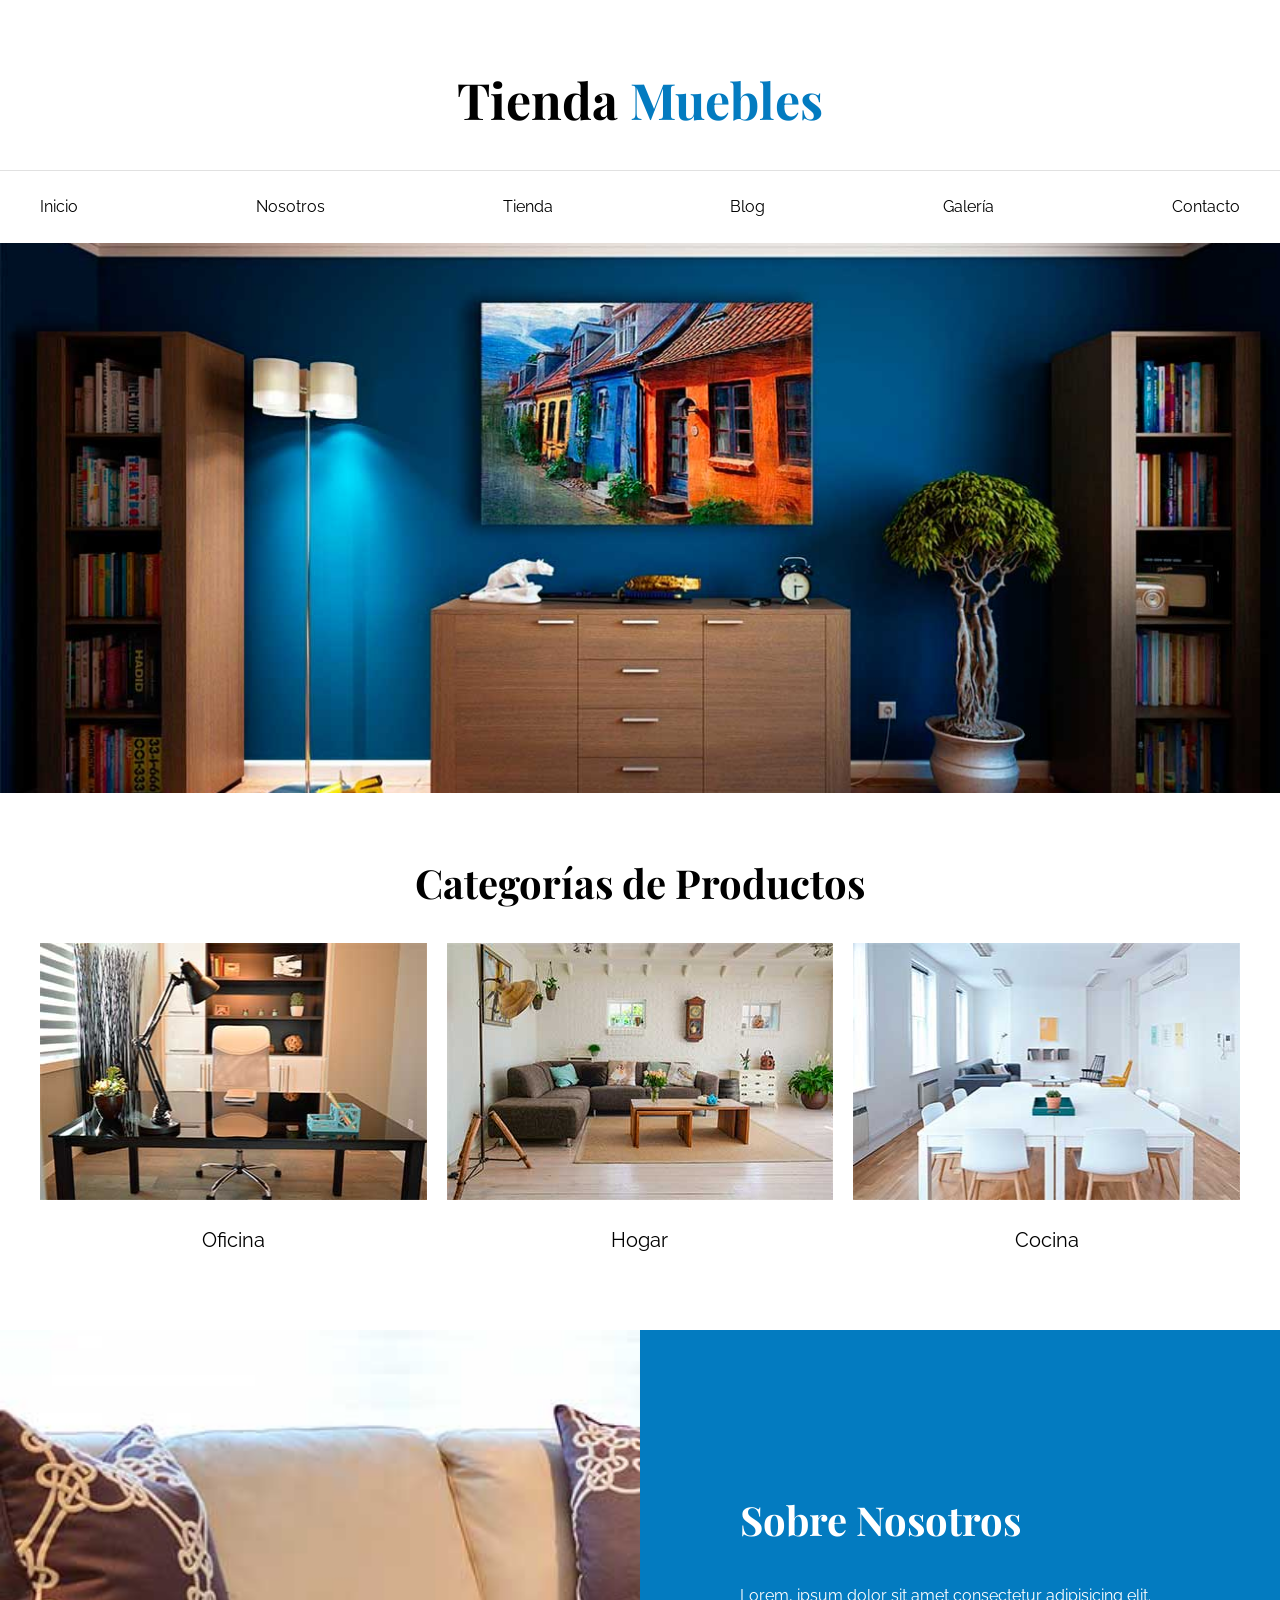
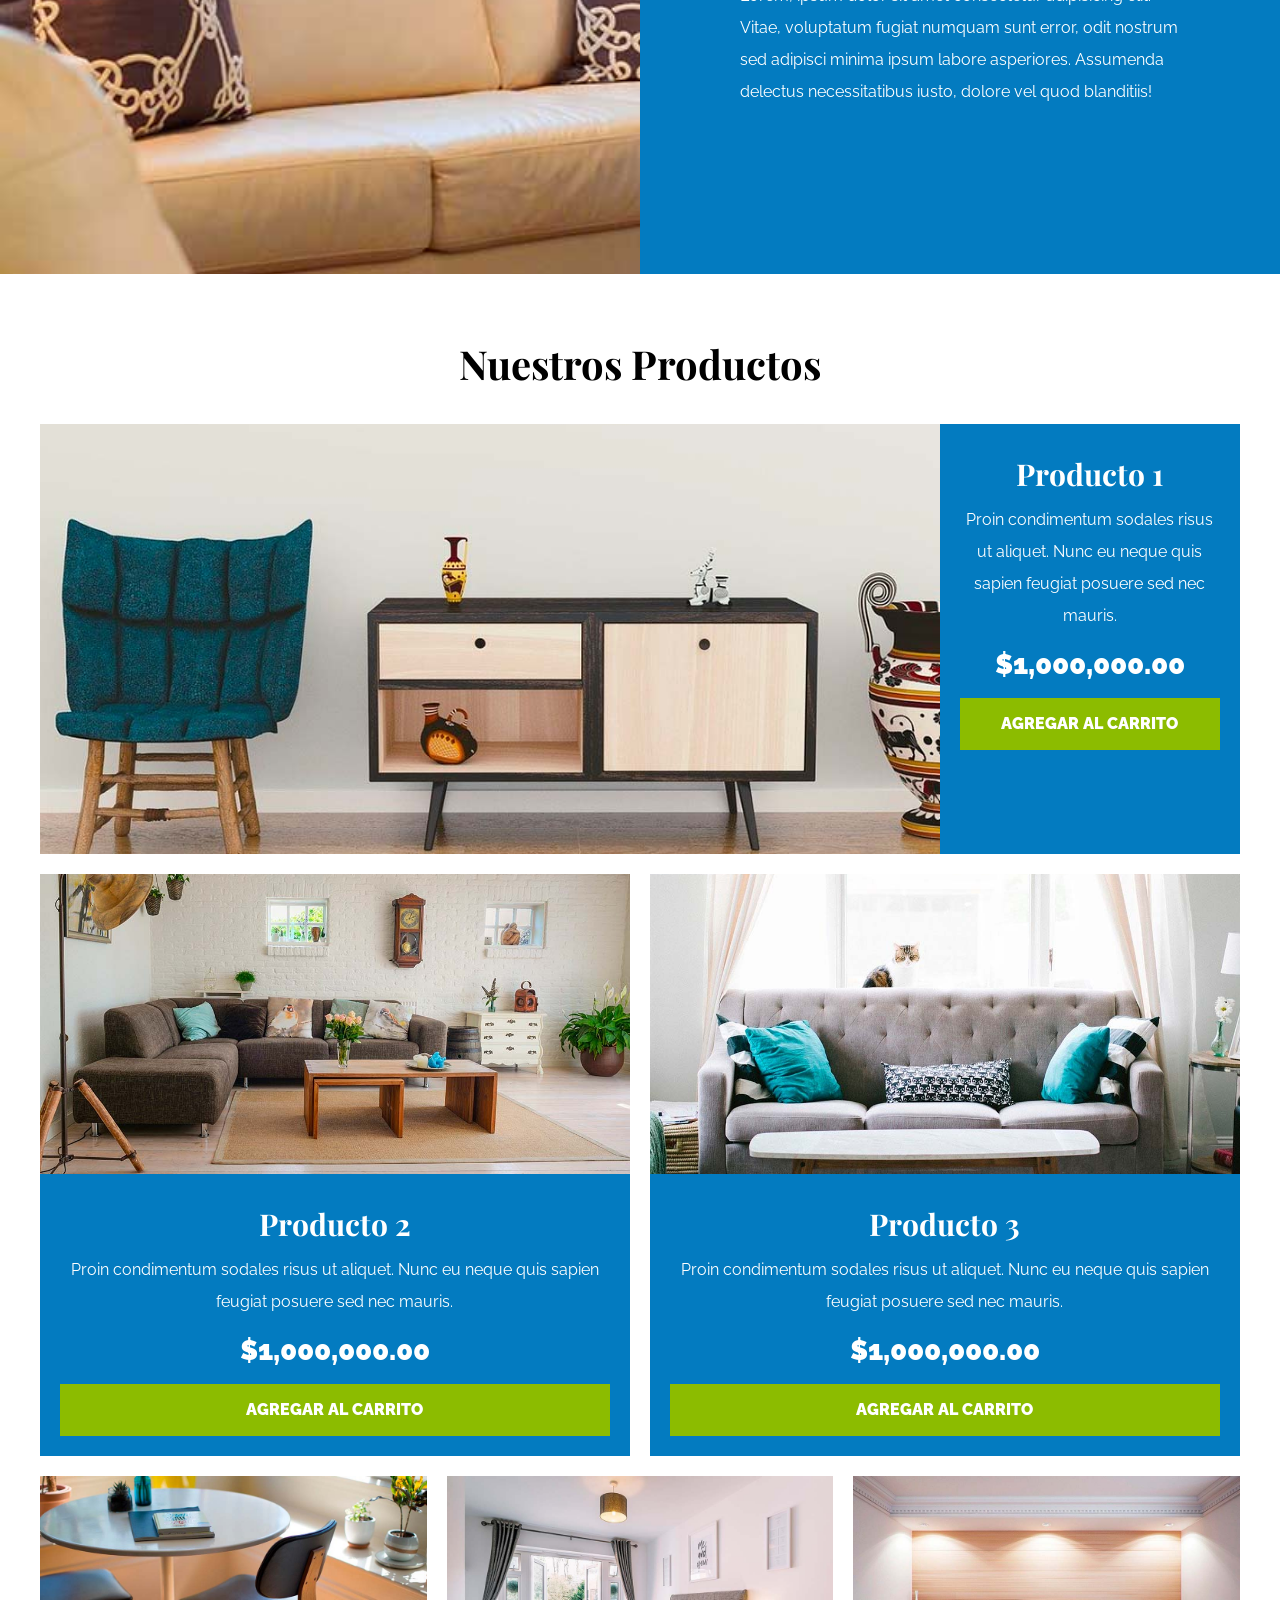
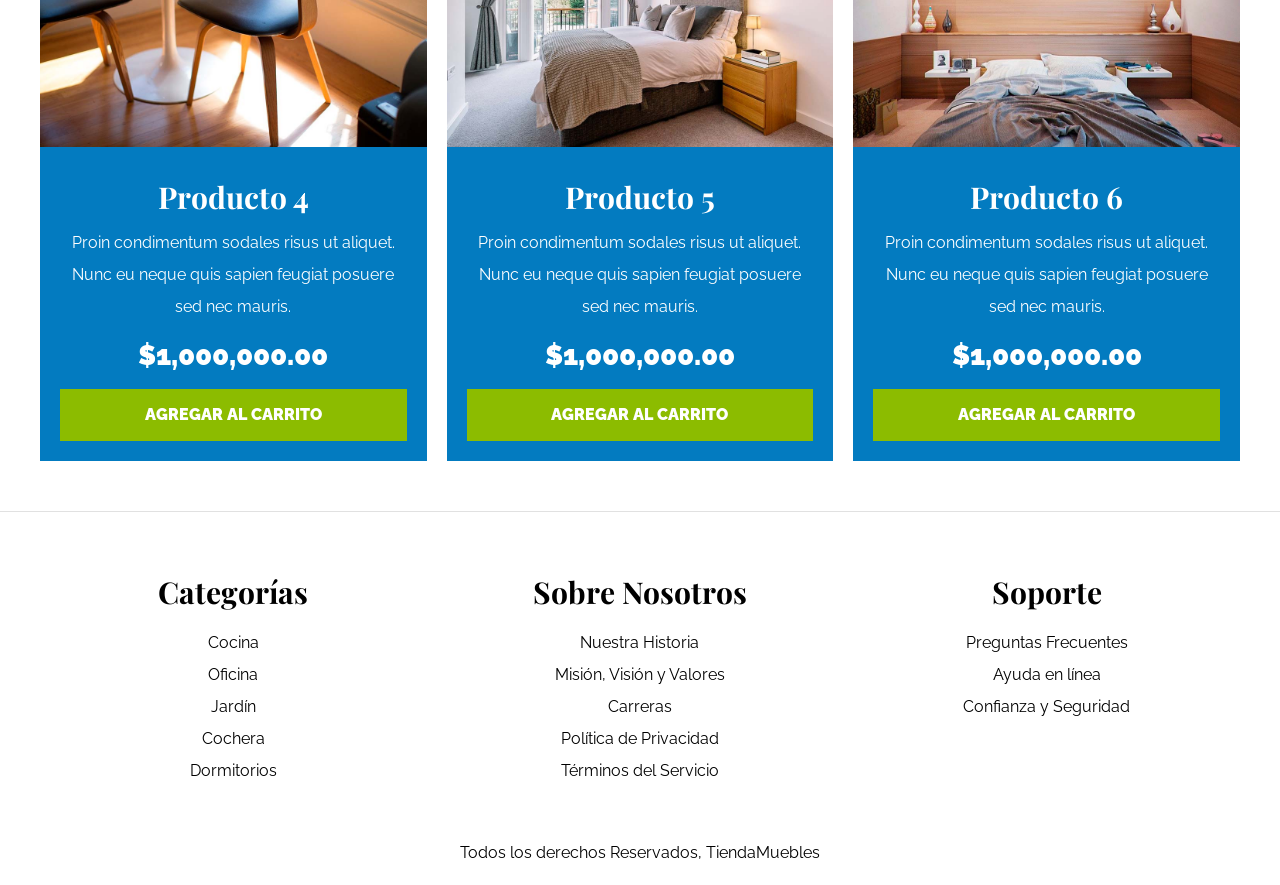
<file: index.html>
<!DOCTYPE html>
<html lang="es">
<head>
    <meta charset="UTF-8">
    <meta http-equiv="X-UA-Compatible" content="IE=edge">
    <meta name="viewport" content="width=device-width, initial-scale=1.0">
    <title>Ecommerce - Home</title>
    <link rel="stylesheet" href="css/normalize.css">
    <link rel="preconnect" href="https://fonts.googleapis.com">
<link rel="preconnect" href="https://fonts.gstatic.com" crossorigin>
<link href="https://fonts.googleapis.com/css2?family=Playfair+Display:wght@700&family=Raleway:wght@400;700;900&display=swap" rel="stylesheet">
    <link rel="stylesheet" href="css/app.css">
</head>
<body>
    <header>
        <h1 class="nombre-sitio">Tienda <span> Muebles </span></h1>
    </header>
    
    <div class="contenedor-navegacion">
        <nav class="nav-principal contenedor">
            <a href="index.html">Inicio</a>
            <a href="nosotros.html">Nosotros</a>
            <a href="tienda.html">Tienda</a>
            <a href="blog.html">Blog</a>
            <a href="galeria.html">Galería</a>
            <a href="contacto.html">Contacto</a>
        </nav>
    </div>


    <div class="hero"></div>

    <section class="contenedor categorias">
        <h2 class="text-center">Categorías de Productos</h2>

        <div class="listado-categorias">
            <div class="categoria">
                <img src="img/categoria1.jpg" alt="Imagen Categoría" />
                <a href="#">Oficina</a>
            </div>

            <div class="categoria">
                <img src="img/categoria2.jpg" alt="Imagen Categoría" />
                <a href="#">Hogar</a>
            </div>

            <div class="categoria">
                <img src="img/categoria3.jpg" alt="Imagen Categoría" />
                <a href="#">Cocina</a>
            </div>
        </div>
    </section>


    <section class="sobre-nosotros">
        <div class="contenedor sobre-nosotros-grid">
            <div class="texto-nosotros">
                <h2>Sobre Nosotros</h2>
                <p>Lorem, ipsum dolor sit amet consectetur adipisicing elit. Vitae, voluptatum fugiat numquam sunt error, odit nostrum sed adipisci minima ipsum labore asperiores. Assumenda delectus necessitatibus iusto, dolore vel quod blanditiis!</p>
            </div>
        </div>
    </section>


    <main class="contenido-principal contenedor ">
        <h2 class="text-center">Nuestros Productos</h2>
        
        <div class="listado-productos">
            <div class="producto">
                <img src="img/producto1.jpg" alt="Imagen Producto" >

                <div class="texto-producto">
                    <h3>Producto 1</h3>
                    <p>Proin condimentum sodales risus ut aliquet. Nunc eu neque quis sapien feugiat posuere sed nec mauris.</p>
                    <p class="precio">$1,000,000.00</p>

                    <a class="btn" href="#">Agregar al Carrito</a>
                </div> <!-- Info Producto -->
            </div> <!-- Producto -->

            <div class="producto">
                <img src="img/producto2.jpg" alt="Imagen Producto" >

                <div class="texto-producto">
                    <h3>Producto 2</h3>
                    <p>Proin condimentum sodales risus ut aliquet. Nunc eu neque quis sapien feugiat posuere sed nec mauris.</p>
                    <p class="precio">$1,000,000.00</p>

                    <a class="btn" href="#">Agregar al Carrito</a>
                </div> <!-- Info Producto -->
            </div> <!-- Producto -->

            <div class="producto">
                <img src="img/producto3.jpg" alt="Imagen Producto" >

                <div class="texto-producto">
                    <h3>Producto 3</h3>
                    <p>Proin condimentum sodales risus ut aliquet. Nunc eu neque quis sapien feugiat posuere sed nec mauris.</p>
                    <p class="precio">$1,000,000.00</p>

                    <a class="btn" href="#">Agregar al Carrito</a>
                </div> <!-- Info Producto -->
            </div> <!-- Producto -->

            <div class="producto">
                <img src="img/producto4.jpg" alt="Imagen Producto" >

                <div class="texto-producto">
                    <h3>Producto 4</h3>
                    <p>Proin condimentum sodales risus ut aliquet. Nunc eu neque quis sapien feugiat posuere sed nec mauris.</p>
                    <p class="precio">$1,000,000.00</p>

                    <a class="btn" href="#">Agregar al Carrito</a>
                </div> <!-- Info Producto -->
            </div> <!-- Producto -->

            <div class="producto">
                <img src="img/producto5.jpg" alt="Imagen Producto" >

                <div class="texto-producto">
                    <h3>Producto 5</h3>
                    <p>Proin condimentum sodales risus ut aliquet. Nunc eu neque quis sapien feugiat posuere sed nec mauris.</p>
                    <p class="precio">$1,000,000.00</p>

                    <a class="btn" href="#">Agregar al Carrito</a>
                </div> <!-- Info Producto -->
            </div> <!-- Producto -->

            <div class="producto">
                <img src="img/producto6.jpg" alt="Imagen Producto" >

                <div class="texto-producto">
                    <h3>Producto 6</h3>
                    <p>Proin condimentum sodales risus ut aliquet. Nunc eu neque quis sapien feugiat posuere sed nec mauris.</p>
                    <p class="precio">$1,000,000.00</p>

                    <a class="btn" href="#">Agregar al Carrito</a>
                </div> <!-- Info Producto -->
            </div> <!-- Producto -->

        </div> <!-- Fin de Listado de Productos -->
    </main>




    <footer class="site-footer">
        <div class="grid-footer contenedor">
            <div>
                <h3>Categorías</h3>

                <nav class="footer-menu">
                    <a href="#">Cocina</a>
                    <a href="#">Oficina</a>
                    <a href="#">Jardín</a>
                    <a href="#">Cochera</a>
                    <a href="#">Dormitorios</a>
                </nav>
            </div>

            <div>
                <h3>Sobre Nosotros</h3>
                <nav class="footer-menu">
                    <a href="#">Nuestra Historia</a>
                    <a href="#">Misión, Visión y Valores</a>
                    <a href="#">Carreras</a>
                    <a href="#">Política de Privacidad</a>
                    <a href="#">Términos del Servicio</a>
                </nav>
            </div>

            <div>
                <h3>Soporte</h3>
                <nav class="footer-menu">
                    <a href="#">Preguntas Frecuentes</a>
                    <a href="#">Ayuda en línea</a>
                    <a href="#">Confianza y Seguridad</a>
                </nav>
            </div>

        </div>

        <p class="copyright">Todos los derechos Reservados, TiendaMuebles</p>
    </footer>

</body>
</html>
</file>
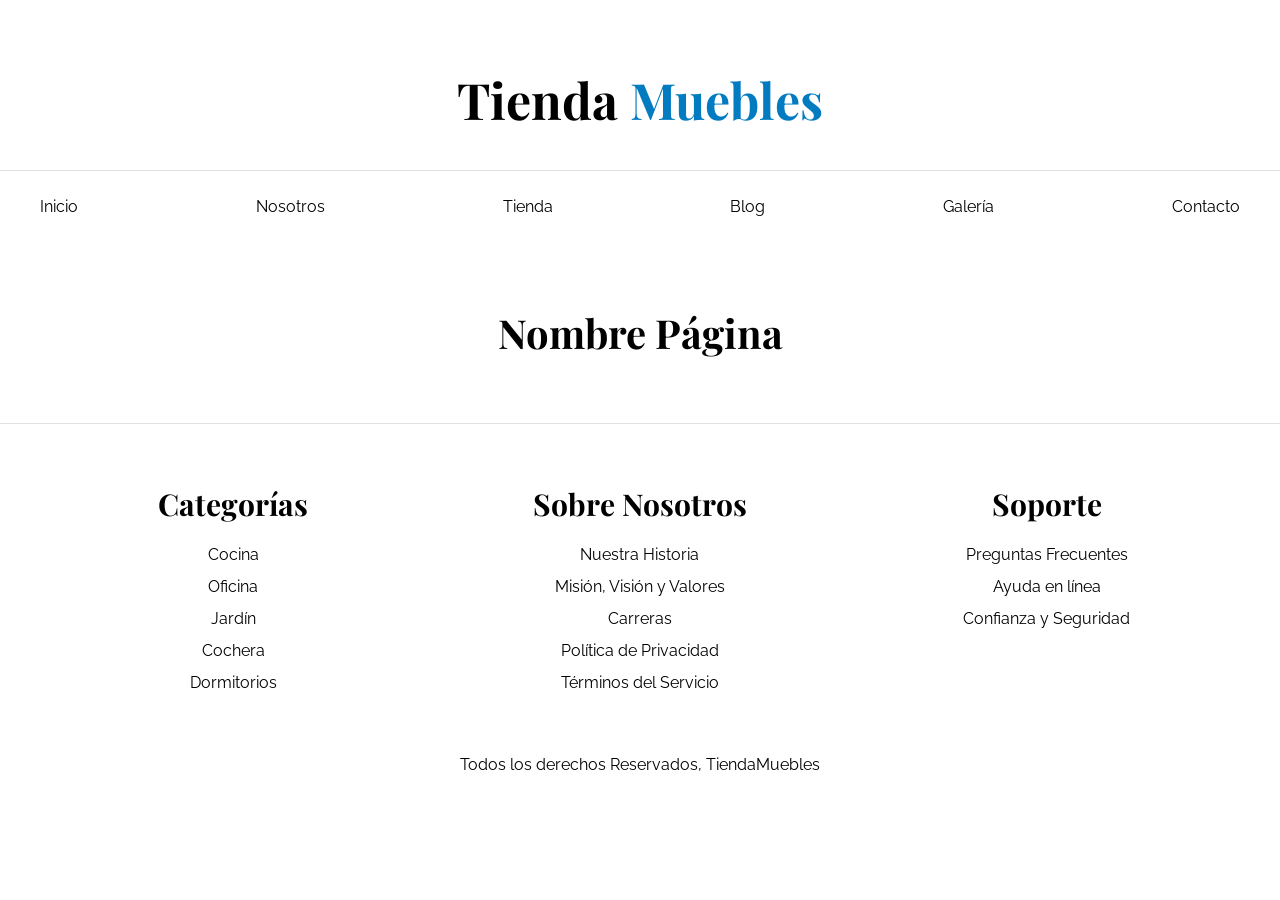
<file: base.html>
<!DOCTYPE html>
<html lang="es">
<head>
    <meta charset="UTF-8">
    <meta http-equiv="X-UA-Compatible" content="IE=edge">
    <meta name="viewport" content="width=device-width, initial-scale=1.0">
    <title>Ecommerce - Home</title>
    <link rel="stylesheet" href="css/normalize.css">
    <link rel="preconnect" href="https://fonts.googleapis.com">
<link rel="preconnect" href="https://fonts.gstatic.com" crossorigin>
<link href="https://fonts.googleapis.com/css2?family=Playfair+Display:wght@700&family=Raleway:wght@400;700;900&display=swap" rel="stylesheet">
    <link rel="stylesheet" href="css/app.css">
</head>
<body>
    <header>
        <h1 class="nombre-sitio">Tienda <span> Muebles </span></h1>
    </header>
    
    <div class="contenedor-navegacion">
        <nav class="nav-principal contenedor">
            <a href="index.html">Inicio</a>
            <a href="nosotros.html">Nosotros</a>
            <a href="tienda.html">Tienda</a>
            <a href="blog.html">Blog</a>
            <a href="galeria.html">Galería</a>
            <a href="contacto.html">Contacto</a>
        </nav>
    </div>

    
    <main class="contenido-principal contenedor ">
        <h2 class="text-center">Nombre Página</h2>
        
    </main>




    <footer class="site-footer">
        <div class="grid-footer contenedor">
            <div>
                <h3>Categorías</h3>

                <nav class="footer-menu">
                    <a href="#">Cocina</a>
                    <a href="#">Oficina</a>
                    <a href="#">Jardín</a>
                    <a href="#">Cochera</a>
                    <a href="#">Dormitorios</a>
                </nav>
            </div>

            <div>
                <h3>Sobre Nosotros</h3>
                <nav class="footer-menu">
                    <a href="#">Nuestra Historia</a>
                    <a href="#">Misión, Visión y Valores</a>
                    <a href="#">Carreras</a>
                    <a href="#">Política de Privacidad</a>
                    <a href="#">Términos del Servicio</a>
                </nav>
            </div>

            <div>
                <h3>Soporte</h3>
                <nav class="footer-menu">
                    <a href="#">Preguntas Frecuentes</a>
                    <a href="#">Ayuda en línea</a>
                    <a href="#">Confianza y Seguridad</a>
                </nav>
            </div>

        </div>

        <p class="copyright">Todos los derechos Reservados, TiendaMuebles</p>
    </footer>

</body>
</html>
</file>
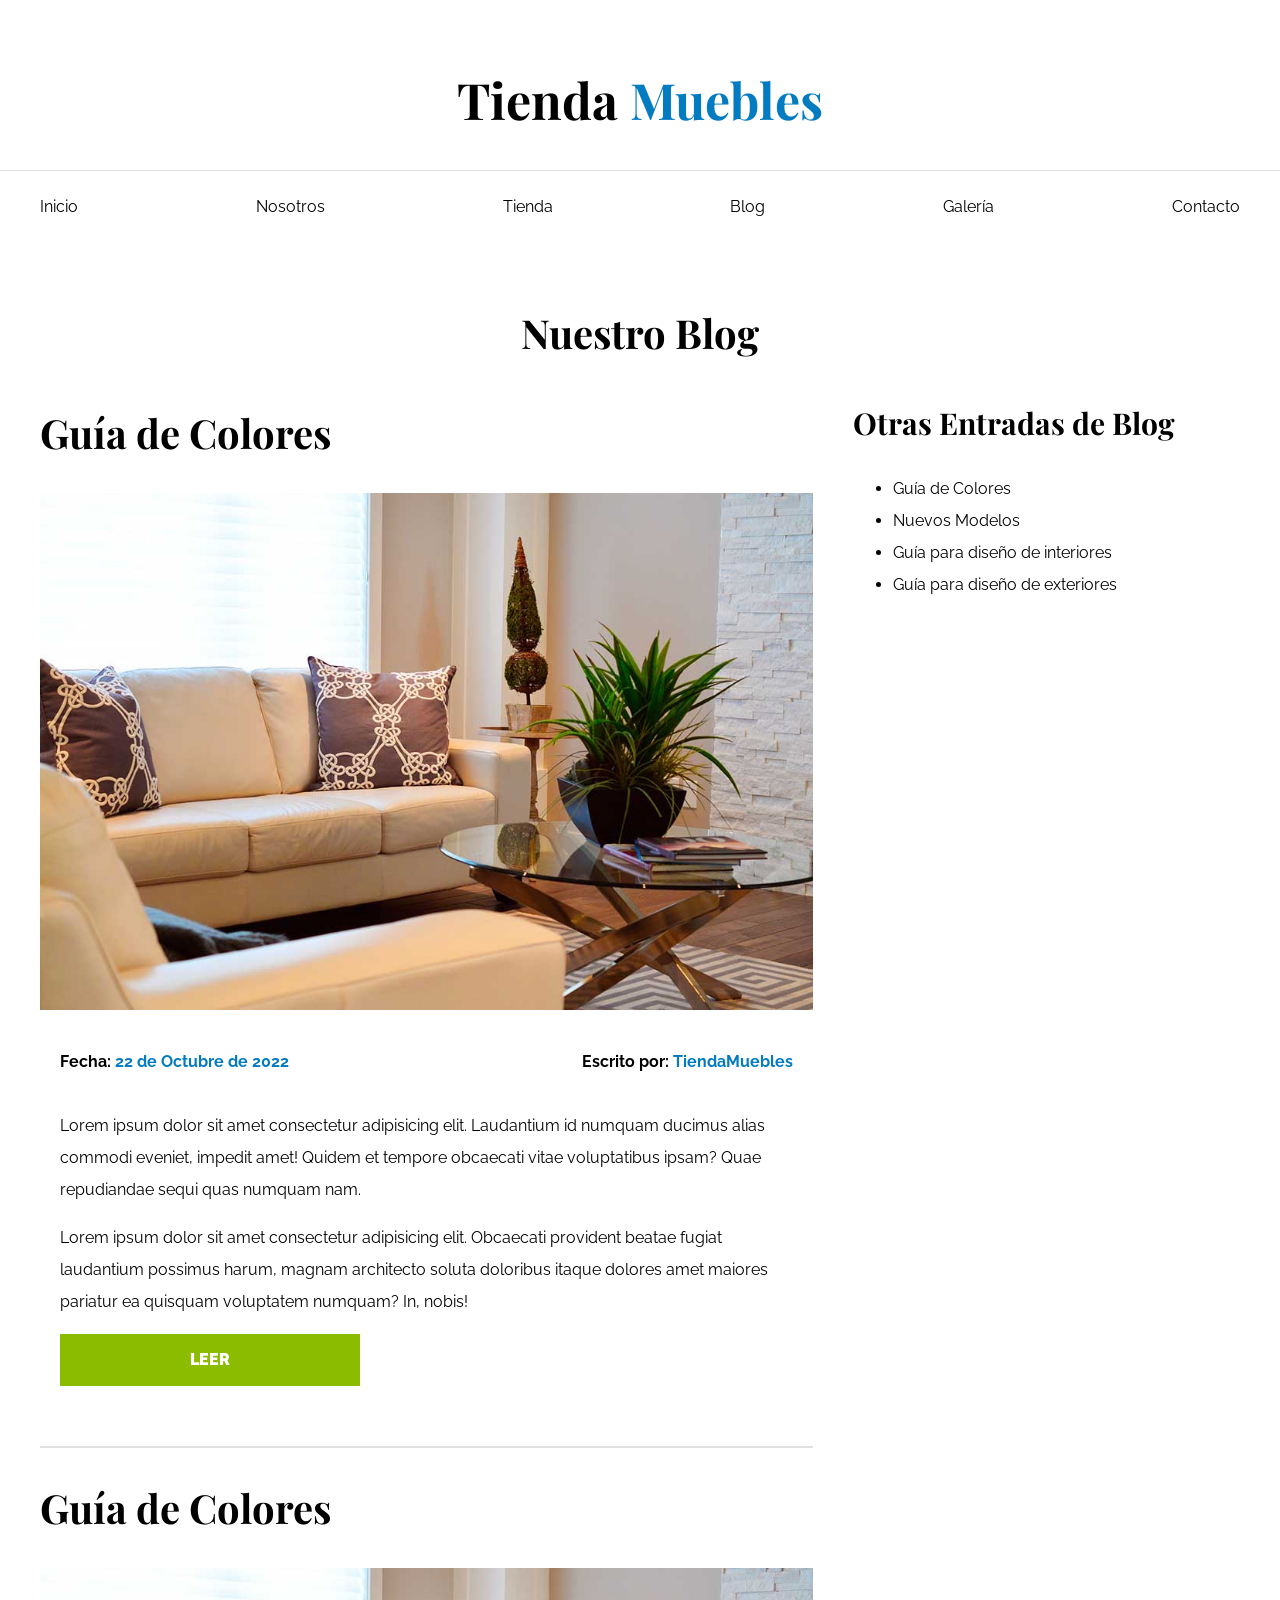
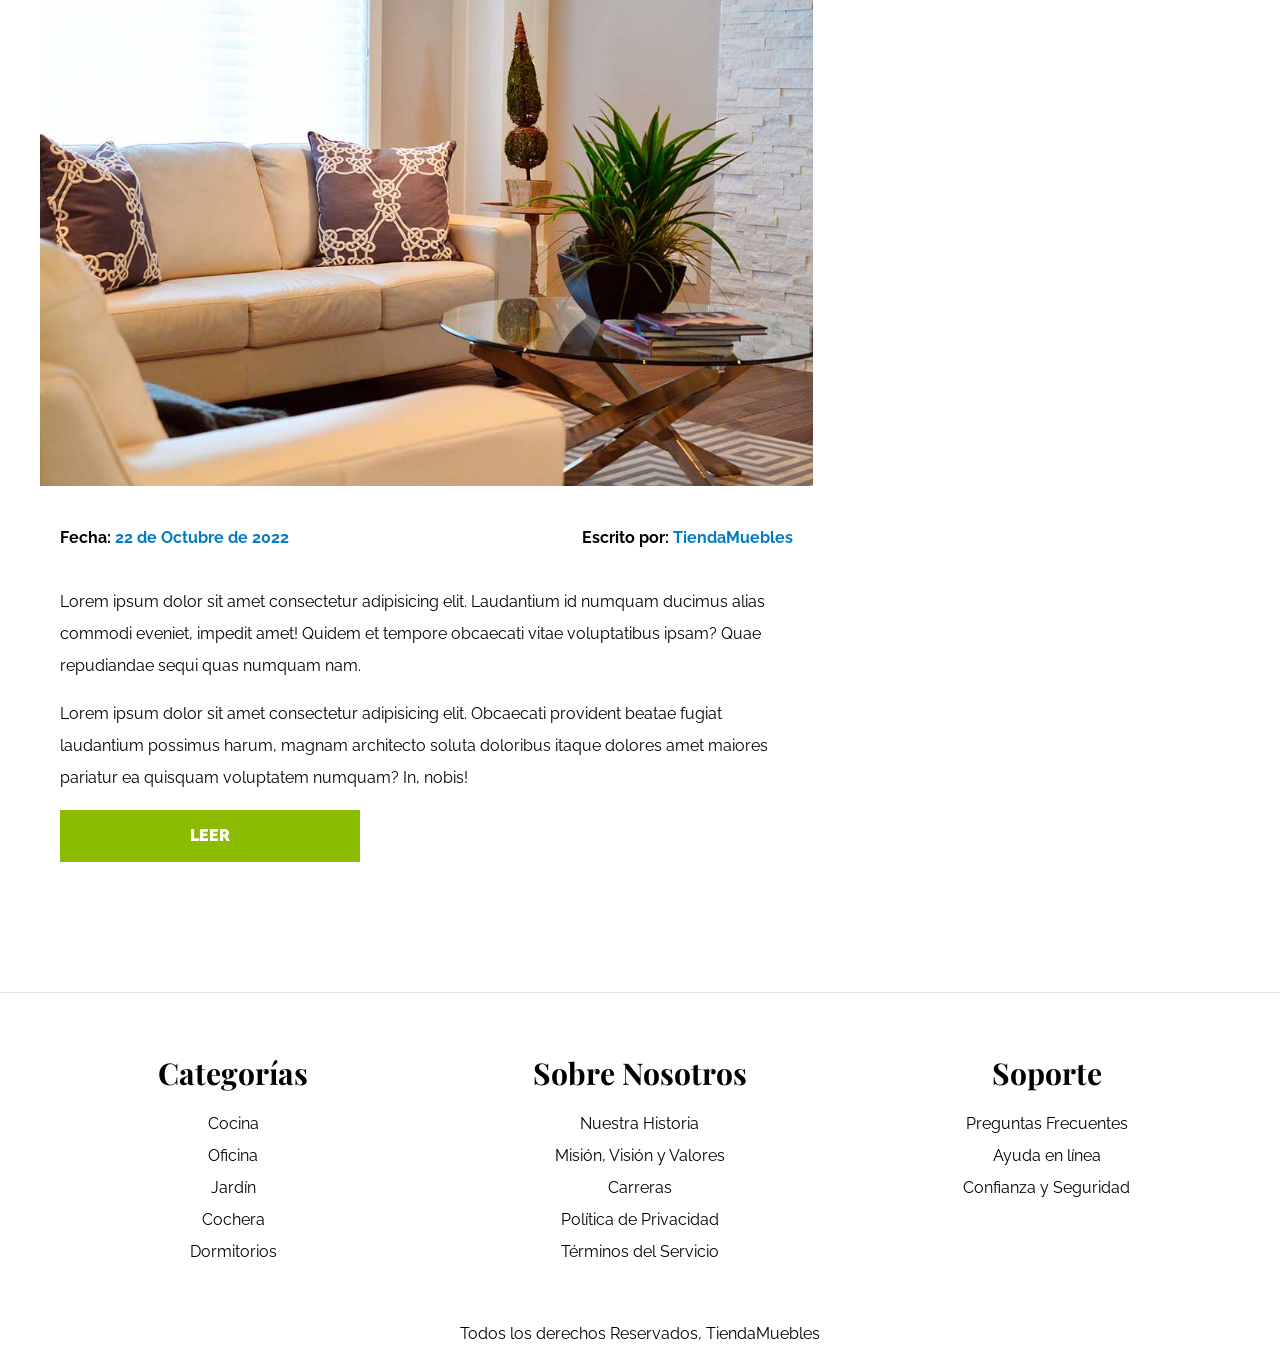
<file: blog.html>
<!DOCTYPE html>
<html lang="es">
<head>
    <meta charset="UTF-8">
    <meta http-equiv="X-UA-Compatible" content="IE=edge">
    <meta name="viewport" content="width=device-width, initial-scale=1.0">
    <title>Ecommerce - Blog</title>
    <link rel="stylesheet" href="css/normalize.css">
    <link rel="preconnect" href="https://fonts.googleapis.com">
<link rel="preconnect" href="https://fonts.gstatic.com" crossorigin>
<link href="https://fonts.googleapis.com/css2?family=Playfair+Display:wght@700&family=Raleway:wght@400;700;900&display=swap" rel="stylesheet">
    <link rel="stylesheet" href="css/app.css">
</head>
<body>
    <header>
        <h1 class="nombre-sitio">Tienda <span> Muebles </span></h1>
    </header>
    
    <div class="contenedor-navegacion">
        <nav class="nav-principal contenedor">
            <a href="index.html">Inicio</a>
            <a href="nosotros.html">Nosotros</a>
            <a href="tienda.html">Tienda</a>
            <a href="blog.html">Blog</a>
            <a href="galeria.html">Galería</a>
            <a href="contacto.html">Contacto</a>
        </nav>
    </div>

    
    <main class="contenido-principal contenedor ">
        <h2 class="text-center">Nuestro Blog</h2>
        
        <section class="contenedor-blog">
            <div class="blog">
                <article class="entrada">
                    <h2>Guía de Colores</h2>

                    <div class="imagen">
                        <img src="img/nosotros.jpg" alt="imagen blog">
                    </div>
                    <div class="contenido-blog">
                        <div class="entrada-meta">
                            <p>Fecha: <span>22 de Octubre de 2022</span> </p>
                            <p>Escrito por: <span>TiendaMuebles</span> </p>
                        </div>
    
                        <div class="entrada-blog">
                            <p>Lorem ipsum dolor sit amet consectetur adipisicing elit. Laudantium id numquam ducimus alias commodi eveniet, impedit amet! Quidem et tempore obcaecati vitae voluptatibus ipsam? Quae repudiandae sequi quas numquam nam.</p>
    
                            <p>Lorem ipsum dolor sit amet consectetur adipisicing elit. Obcaecati provident beatae fugiat laudantium possimus harum, magnam architecto soluta doloribus itaque dolores amet maiores pariatur ea quisquam voluptatem numquam? In, nobis!</p>
                        </div>
                    <a href="entrada.html" class="btn max-width-30">Leer</a>                       
                    </div>
                    
                    
                    
                </article>

                <article class="entrada">
                    <h2>Guía de Colores</h2>

                    <div class="imagen">
                        <img src="img/nosotros.jpg" alt="imagen blog">
                    </div>
                    <div class="contenido-blog">
                        <div class="entrada-meta">
                            <p>Fecha: <span>22 de Octubre de 2022</span> </p>
                            <p>Escrito por: <span>TiendaMuebles</span> </p>
                        </div>
    
                        <div class="entrada-blog">
                            <p>Lorem ipsum dolor sit amet consectetur adipisicing elit. Laudantium id numquam ducimus alias commodi eveniet, impedit amet! Quidem et tempore obcaecati vitae voluptatibus ipsam? Quae repudiandae sequi quas numquam nam.</p>
    
                            <p>Lorem ipsum dolor sit amet consectetur adipisicing elit. Obcaecati provident beatae fugiat laudantium possimus harum, magnam architecto soluta doloribus itaque dolores amet maiores pariatur ea quisquam voluptatem numquam? In, nobis!</p>
                        </div>
                    <a href="entrada.html" class="btn max-width-30">Leer</a>                           
                    </div>

                    
                    
                </article>
            </div>

            <aside>
                <h3>Otras Entradas de Blog</h3>
                <ul>
                    <li>
                        <a href="entrada.html">Guía de Colores</a>
                    </li>
                    <li>
                        <a href="entrada.html">Nuevos Modelos</a>
                    </li>
                    <li>
                        <a href="entrada.html">Guía para diseño de interiores</a>
                    </li>
                    <li>
                        <a href="entrada.html">Guía para diseño de exteriores</a>
                    </li>
                </ul>
            </aside>
        </section>
    </main>




    <footer class="site-footer">
        <div class="grid-footer contenedor">
            <div>
                <h3>Categorías</h3>

                <nav class="footer-menu">
                    <a href="#">Cocina</a>
                    <a href="#">Oficina</a>
                    <a href="#">Jardín</a>
                    <a href="#">Cochera</a>
                    <a href="#">Dormitorios</a>
                </nav>
            </div>

            <div>
                <h3>Sobre Nosotros</h3>
                <nav class="footer-menu">
                    <a href="#">Nuestra Historia</a>
                    <a href="#">Misión, Visión y Valores</a>
                    <a href="#">Carreras</a>
                    <a href="#">Política de Privacidad</a>
                    <a href="#">Términos del Servicio</a>
                </nav>
            </div>

            <div>
                <h3>Soporte</h3>
                <nav class="footer-menu">
                    <a href="#">Preguntas Frecuentes</a>
                    <a href="#">Ayuda en línea</a>
                    <a href="#">Confianza y Seguridad</a>
                </nav>
            </div>

        </div>

        <p class="copyright">Todos los derechos Reservados, TiendaMuebles</p>
    </footer>

</body>
</html>
</file>
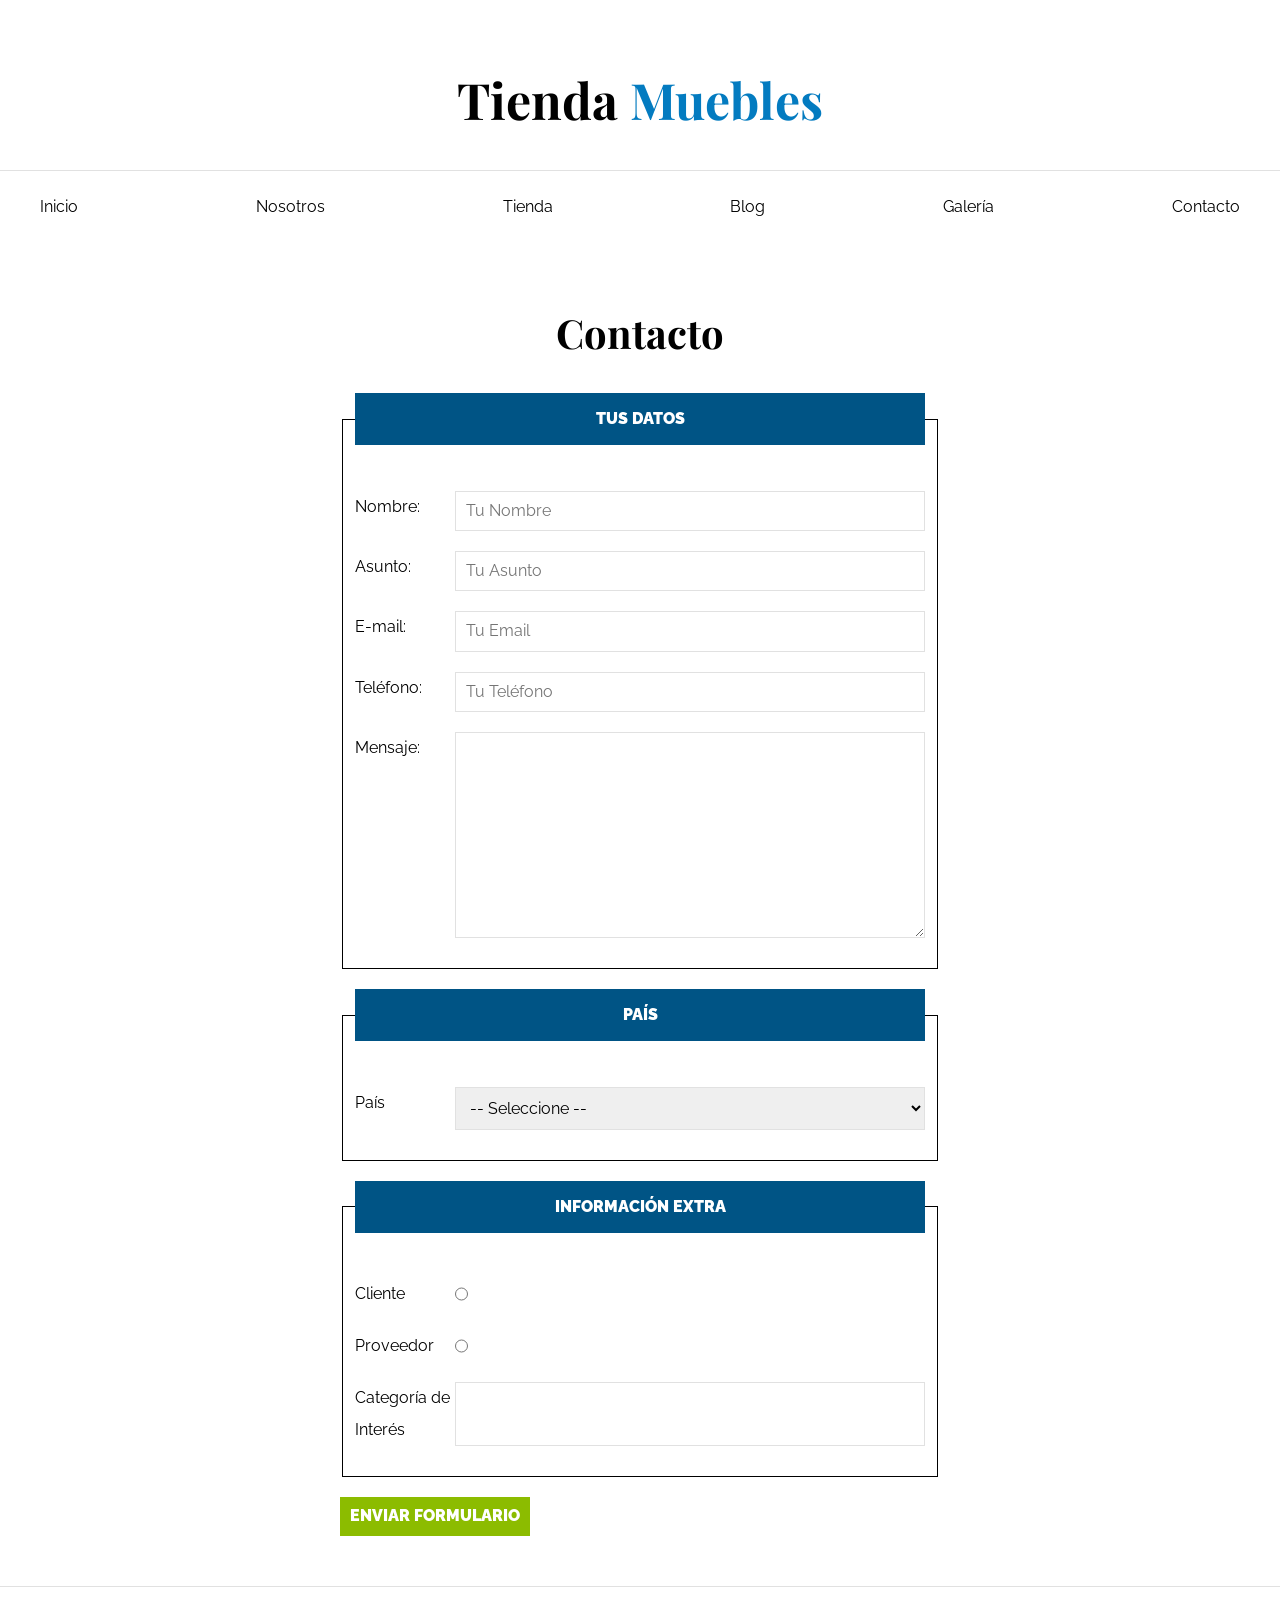
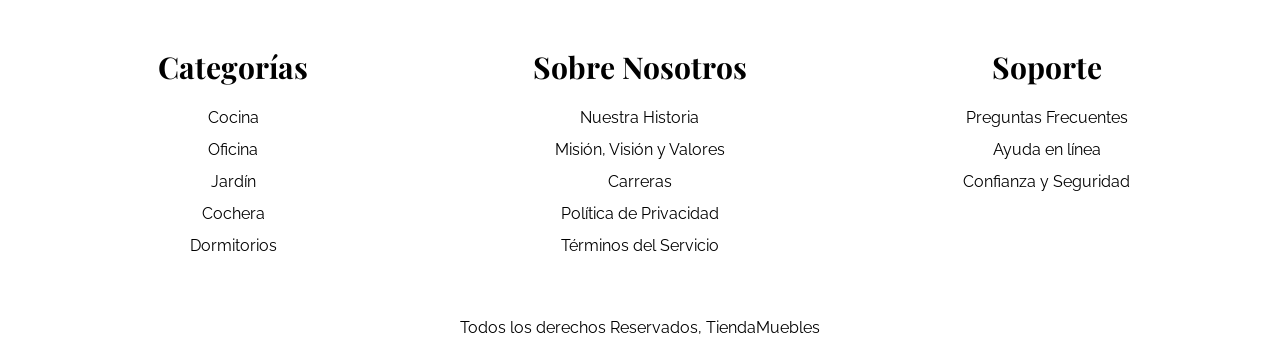
<file: contacto.html>
<!DOCTYPE html>
<html lang="es">
<head>
    <meta charset="UTF-8">
    <meta http-equiv="X-UA-Compatible" content="IE=edge">
    <meta name="viewport" content="width=device-width, initial-scale=1.0">
    <title>Ecommerce - Contacto</title>
    <link rel="stylesheet" href="css/normalize.css">
    <link rel="preconnect" href="https://fonts.googleapis.com">
<link rel="preconnect" href="https://fonts.gstatic.com" crossorigin>
<link href="https://fonts.googleapis.com/css2?family=Playfair+Display:wght@700&family=Raleway:wght@400;700;900&display=swap" rel="stylesheet">
    <link rel="stylesheet" href="css/app.css">
</head>
<body>
    <header>
        <h1 class="nombre-sitio">Tienda <span> Muebles </span></h1>
    </header>
    
    <div class="contenedor-navegacion">
        <nav class="nav-principal contenedor">
            <a href="index.html">Inicio</a>
            <a href="nosotros.html">Nosotros</a>
            <a href="tienda.html">Tienda</a>
            <a href="blog.html">Blog</a>
            <a href="galeria.html">Galería</a>
            <a href="contacto.html">Contacto</a>
        </nav>
    </div>

    
    <main class="contenido-principal contenedor ">
        <h2 class="text-center">Contacto</h2>

        <form class="formulario">
            <fieldset>
                <legend>Tus Datos</legend>
                
                <div class="campo">
                    <label for="nombre">Nombre: </label>
                    <input  id="nombre" type="text" placeholder="Tu Nombre" required>
                </div>

                <div class="campo">
                    <label for="asunto">Asunto:</label>
                    <input id="asunto" type="text" placeholder="Tu Asunto"  required>
                </div>

                <div class="campo">
                    <label for="email">E-mail:</label>
                    <input id="email" type="email" placeholder="Tu Email" >
                </div>

                <div class="campo">
                    <label for="tel">Teléfono:</label>
                    <input id="tel" type="tel" placeholder="Tu Teléfono" >
                </div>

                <div class="campo">
                    <label for="tel">Mensaje:</label>
                    <textarea rows="10" cols="20"></textarea>
                </div>

            </fieldset>

            <fieldset>
                <legend>País</legend>

                <div class="campo">
                    <label for="pais">País</label>
                    <select id="pais">
                        <option value="">-- Seleccione -- </option>
                        <option value="MX">México</option>
                        <option value="PR">Perú</option>
                        <option value="CO">Colombia</option>
                        <option value="AR">Argentina</option>
                        <option value="ES">España</option>
                        <option value="CL">Chile</option>
                    </select>

                </div>

            </fieldset>

            <fieldset>
                <legend>Información Extra</legend>
                
                <div class="campo">
                    <label for="cliente">Cliente</label>
                    <input id="cliente" type="radio" name="tipo" value="cliente">
                </div>

                <div class="campo">
                    <label for="proveedor">Proveedor</label>
                    <input id="proveedor" type="radio" name="tipo" value="proveedor">
                </div>

                <div class="campo">
                    <label for="categoria">Categoría de Interés</label>
                    <input list="categorias" name="categorias">
                    <datalist id="categorias">
                        <option value="Cocina">
                        <option value="Exterior">
                        <option value="Recamaras">
                        <option value="Oficina">
                        <option value="Televisión">
                    </datalist>
                </div>

            </fieldset>

            <input class="btn" type="submit" value="Enviar Formulario" >
        </form>
        
    </main>




    <footer class="site-footer">
        <div class="grid-footer contenedor">
            <div>
                <h3>Categorías</h3>

                <nav class="footer-menu">
                    <a href="#">Cocina</a>
                    <a href="#">Oficina</a>
                    <a href="#">Jardín</a>
                    <a href="#">Cochera</a>
                    <a href="#">Dormitorios</a>
                </nav>
            </div>

            <div>
                <h3>Sobre Nosotros</h3>
                <nav class="footer-menu">
                    <a href="#">Nuestra Historia</a>
                    <a href="#">Misión, Visión y Valores</a>
                    <a href="#">Carreras</a>
                    <a href="#">Política de Privacidad</a>
                    <a href="#">Términos del Servicio</a>
                </nav>
            </div>

            <div>
                <h3>Soporte</h3>
                <nav class="footer-menu">
                    <a href="#">Preguntas Frecuentes</a>
                    <a href="#">Ayuda en línea</a>
                    <a href="#">Confianza y Seguridad</a>
                </nav>
            </div>

        </div>

        <p class="copyright">Todos los derechos Reservados, TiendaMuebles</p>
    </footer>

</body>
</html>
</file>
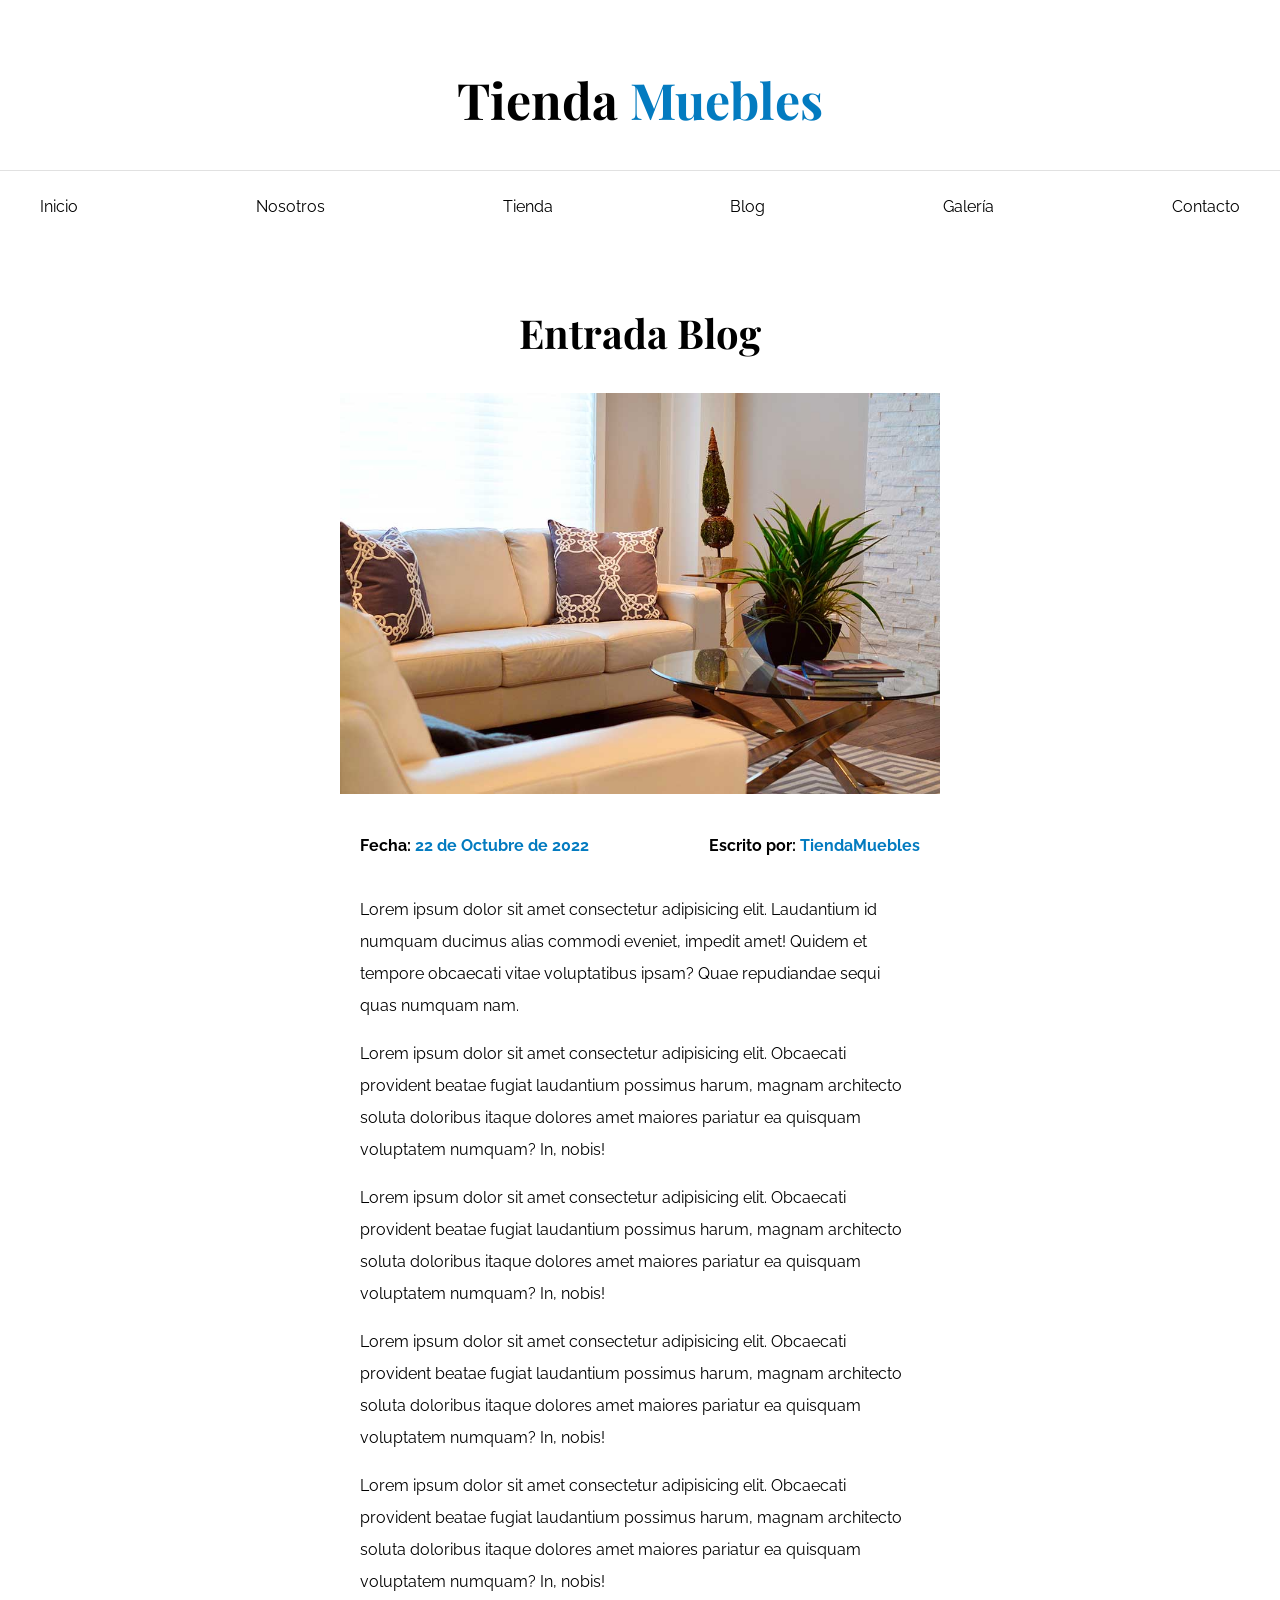
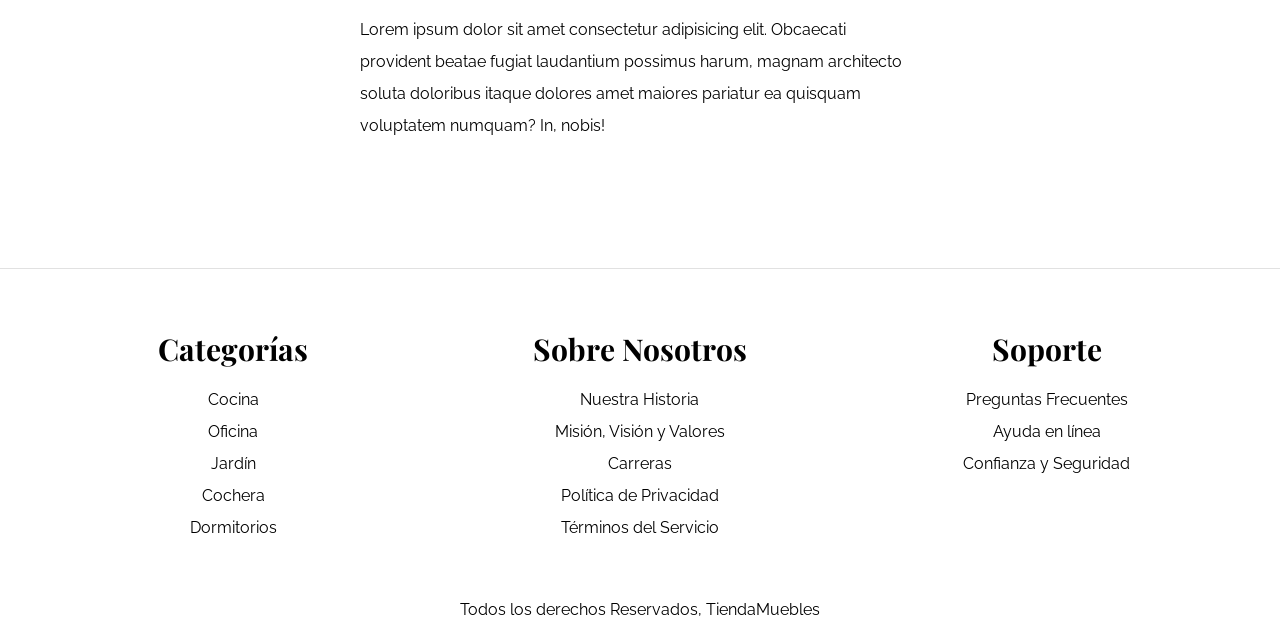
<file: entrada.html>
<!DOCTYPE html>
<html lang="es">
<head>
    <meta charset="UTF-8">
    <meta http-equiv="X-UA-Compatible" content="IE=edge">
    <meta name="viewport" content="width=device-width, initial-scale=1.0">
    <title>Ecommerce - Entrada Blog</title>
    <link rel="stylesheet" href="css/normalize.css">
    <link rel="preconnect" href="https://fonts.googleapis.com">
<link rel="preconnect" href="https://fonts.gstatic.com" crossorigin>
<link href="https://fonts.googleapis.com/css2?family=Playfair+Display:wght@700&family=Raleway:wght@400;700;900&display=swap" rel="stylesheet">
    <link rel="stylesheet" href="css/app.css">
</head>
<body>
    <header>
        <h1 class="nombre-sitio">Tienda <span> Muebles </span></h1>
    </header>
    
    <div class="contenedor-navegacion">
        <nav class="nav-principal contenedor">
            <a href="index.html">Inicio</a>
            <a href="nosotros.html">Nosotros</a>
            <a href="tienda.html">Tienda</a>
            <a href="blog.html">Blog</a>
            <a href="galeria.html">Galería</a>
            <a href="contacto.html">Contacto</a>
        </nav>
    </div>

    
    <main class="contenido-principal contenedor ">
        <h2 class="text-center">Entrada Blog</h2>

        <article class="entrada contenido-entrada-blog">
            <div class="imagen">
                <img src="img/nosotros.jpg" alt="imagen blog">
            </div>
            <div class="contenido-blog">
                <div class="entrada-meta">
                    <p>Fecha: <span>22 de Octubre de 2022</span> </p>
                    <p>Escrito por: <span>TiendaMuebles</span> </p>
                </div>
    
                <div class="entrada-blog">
                    <p>Lorem ipsum dolor sit amet consectetur adipisicing elit. Laudantium id numquam ducimus alias commodi eveniet, impedit amet! Quidem et tempore obcaecati vitae voluptatibus ipsam? Quae repudiandae sequi quas numquam nam.</p>
    
                    <p>Lorem ipsum dolor sit amet consectetur adipisicing elit. Obcaecati provident beatae fugiat laudantium possimus harum, magnam architecto soluta doloribus itaque dolores amet maiores pariatur ea quisquam voluptatem numquam? In, nobis!</p>
    
                    <p>Lorem ipsum dolor sit amet consectetur adipisicing elit. Obcaecati provident beatae fugiat laudantium possimus harum, magnam architecto soluta doloribus itaque dolores amet maiores pariatur ea quisquam voluptatem numquam? In, nobis!</p>
    
                    <p>Lorem ipsum dolor sit amet consectetur adipisicing elit. Obcaecati provident beatae fugiat laudantium possimus harum, magnam architecto soluta doloribus itaque dolores amet maiores pariatur ea quisquam voluptatem numquam? In, nobis!</p>
    
                    <p>Lorem ipsum dolor sit amet consectetur adipisicing elit. Obcaecati provident beatae fugiat laudantium possimus harum, magnam architecto soluta doloribus itaque dolores amet maiores pariatur ea quisquam voluptatem numquam? In, nobis!</p>
    
                    <p>Lorem ipsum dolor sit amet consectetur adipisicing elit. Obcaecati provident beatae fugiat laudantium possimus harum, magnam architecto soluta doloribus itaque dolores amet maiores pariatur ea quisquam voluptatem numquam? In, nobis!</p>
                </div>
            </div>            
        </article>
        
    </main>




    <footer class="site-footer">
        <div class="grid-footer contenedor">
            <div>
                <h3>Categorías</h3>

                <nav class="footer-menu">
                    <a href="#">Cocina</a>
                    <a href="#">Oficina</a>
                    <a href="#">Jardín</a>
                    <a href="#">Cochera</a>
                    <a href="#">Dormitorios</a>
                </nav>
            </div>

            <div>
                <h3>Sobre Nosotros</h3>
                <nav class="footer-menu">
                    <a href="#">Nuestra Historia</a>
                    <a href="#">Misión, Visión y Valores</a>
                    <a href="#">Carreras</a>
                    <a href="#">Política de Privacidad</a>
                    <a href="#">Términos del Servicio</a>
                </nav>
            </div>

            <div>
                <h3>Soporte</h3>
                <nav class="footer-menu">
                    <a href="#">Preguntas Frecuentes</a>
                    <a href="#">Ayuda en línea</a>
                    <a href="#">Confianza y Seguridad</a>
                </nav>
            </div>

        </div>

        <p class="copyright">Todos los derechos Reservados, TiendaMuebles</p>
    </footer>

</body>
</html>
</file>
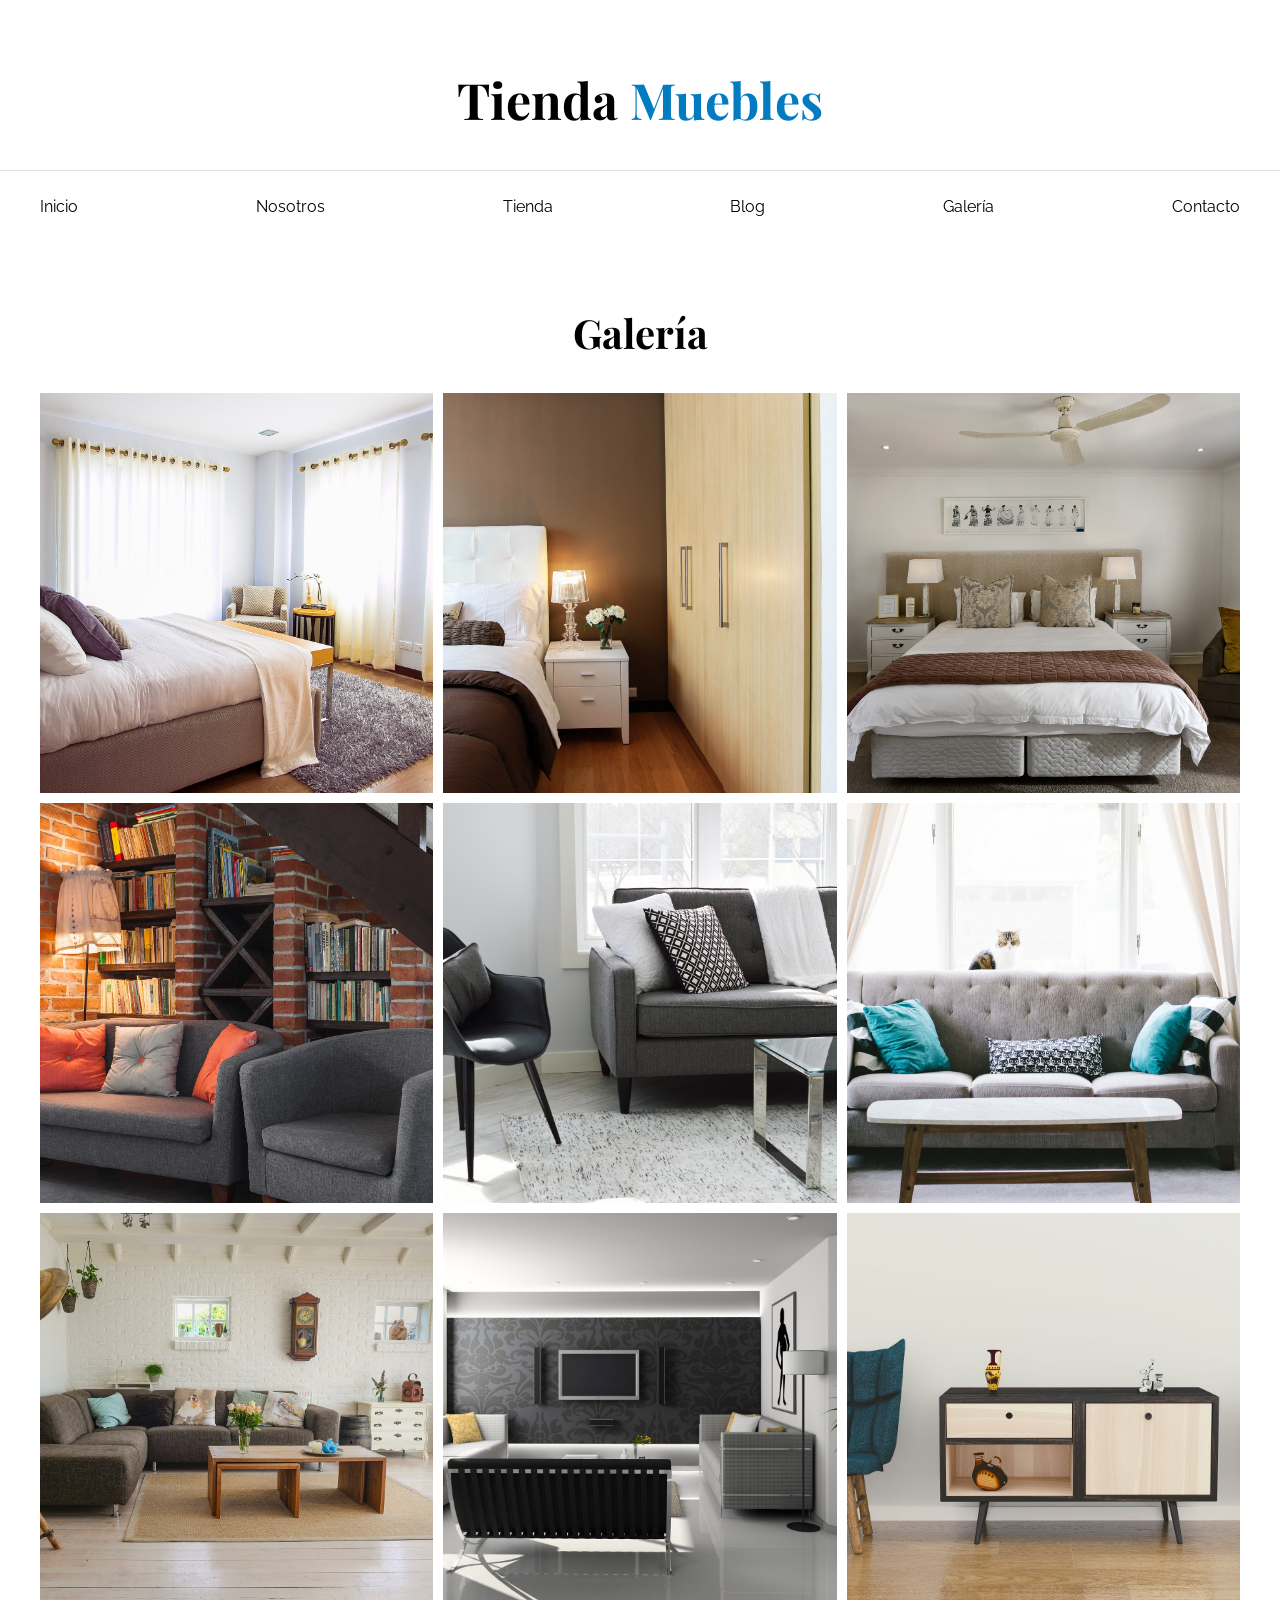
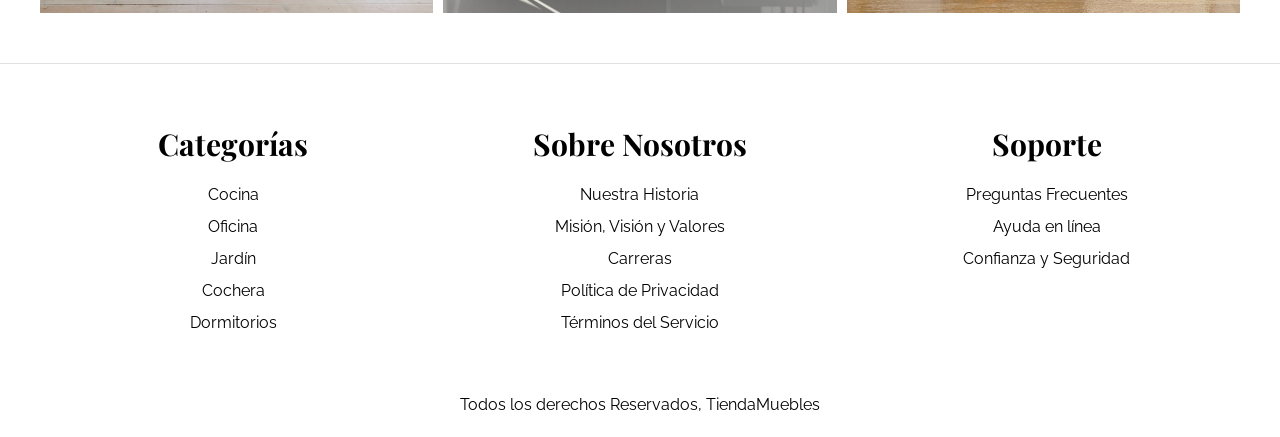
<file: galeria.html>
<!DOCTYPE html>
<html lang="es">
<head>
    <meta charset="UTF-8">
    <meta http-equiv="X-UA-Compatible" content="IE=edge">
    <meta name="viewport" content="width=device-width, initial-scale=1.0">
    <title>Ecommerce - Home</title>
    <link rel="stylesheet" href="css/normalize.css">
    <link rel="preconnect" href="https://fonts.googleapis.com">
<link rel="preconnect" href="https://fonts.gstatic.com" crossorigin>
<link href="https://fonts.googleapis.com/css2?family=Playfair+Display:wght@700&family=Raleway:wght@400;700;900&display=swap" rel="stylesheet">
    <link rel="stylesheet" href="css/app.css">
</head>
<body>
    <header>
        <h1 class="nombre-sitio">Tienda <span> Muebles </span></h1>
    </header>
    
    <div class="contenedor-navegacion">
        <nav class="nav-principal contenedor">
            <a href="index.html">Inicio</a>
            <a href="nosotros.html">Nosotros</a>
            <a href="tienda.html">Tienda</a>
            <a href="blog.html">Blog</a>
            <a href="galeria.html">Galería</a>
            <a href="contacto.html">Contacto</a>
        </nav>
    </div>

    
    <main class="contenido-principal contenedor ">
        <h2 class="text-center">Galería</h2>

        <ul class="galeria">
            <li>
                <a href="img/galeria_01.jpg">
                    <img src="img/galeria_01.jpg" alt="imagen galeria">
                </a>
            </li>

            <li>
                <a href="img/galeria_02.jpg">
                    <img src="img/galeria_02.jpg" alt="imagen galeria">
                </a>
            </li>

            <li>
                <a href="img/galeria_03.jpg">
                    <img src="img/galeria_03.jpg" alt="imagen galeria">
                </a>
            </li>

            <li>
                <a href="img/galeria_04.jpg">
                    <img src="img/galeria_04.jpg" alt="imagen galeria">
                </a>
            </li>

            <li>
                <a href="img/galeria_05.jpg">
                    <img src="img/galeria_05.jpg" alt="imagen galeria">
                </a>
            </li>

            <li>
                <a href="img/galeria_06.jpg">
                    <img src="img/galeria_06.jpg" alt="imagen galeria">
                </a>
            </li>

            <li>
                <a href="img/galeria_07.jpg">
                    <img src="img/galeria_07.jpg" alt="imagen galeria">
                </a>
            </li>

            <li>
                <a href="img/galeria_08.jpg">
                    <img src="img/galeria_08.jpg" alt="imagen galeria">
                </a>
            </li>

            <li>
                <a href="img/galeria_09.jpg">
                    <img src="img/galeria_09.jpg" alt="imagen galeria">
                </a>
            </li>
        </ul>
        
    </main>




    <footer class="site-footer">
        <div class="grid-footer contenedor">
            <div>
                <h3>Categorías</h3>

                <nav class="footer-menu">
                    <a href="#">Cocina</a>
                    <a href="#">Oficina</a>
                    <a href="#">Jardín</a>
                    <a href="#">Cochera</a>
                    <a href="#">Dormitorios</a>
                </nav>
            </div>

            <div>
                <h3>Sobre Nosotros</h3>
                <nav class="footer-menu">
                    <a href="#">Nuestra Historia</a>
                    <a href="#">Misión, Visión y Valores</a>
                    <a href="#">Carreras</a>
                    <a href="#">Política de Privacidad</a>
                    <a href="#">Términos del Servicio</a>
                </nav>
            </div>

            <div>
                <h3>Soporte</h3>
                <nav class="footer-menu">
                    <a href="#">Preguntas Frecuentes</a>
                    <a href="#">Ayuda en línea</a>
                    <a href="#">Confianza y Seguridad</a>
                </nav>
            </div>

        </div>

        <p class="copyright">Todos los derechos Reservados, TiendaMuebles</p>
    </footer>

</body>
</html>
</file>
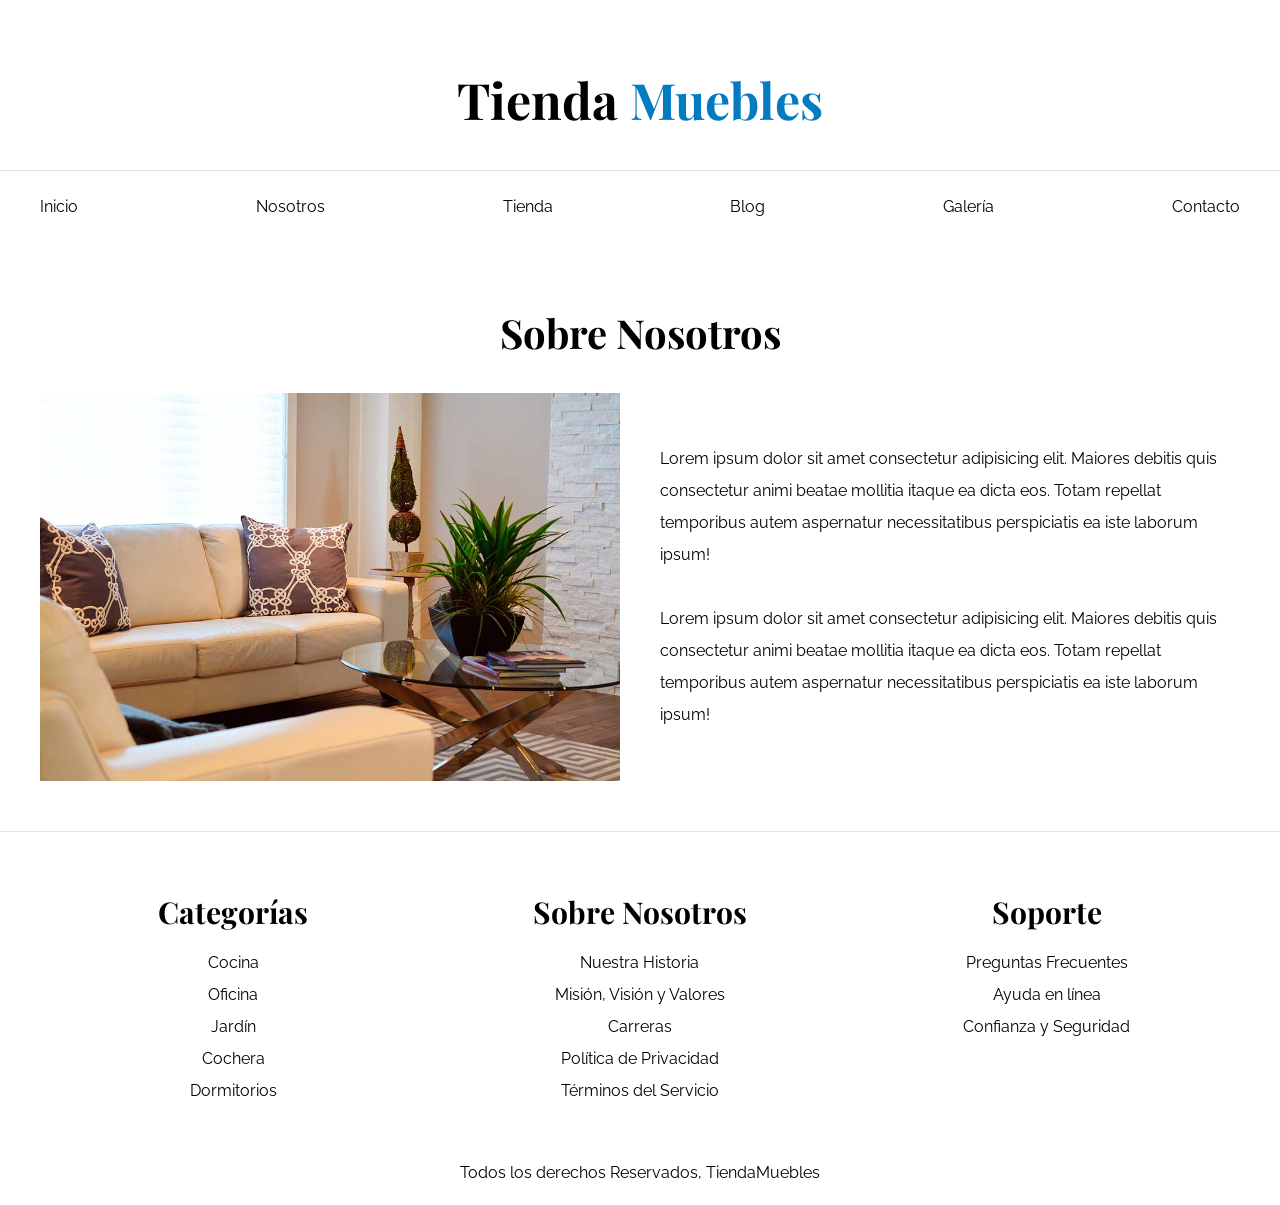
<file: nosotros.html>
<!DOCTYPE html>
<html lang="es">
<head>
    <meta charset="UTF-8">
    <meta http-equiv="X-UA-Compatible" content="IE=edge">
    <meta name="viewport" content="width=device-width, initial-scale=1.0">
    <title>Ecommerce - Nosotros</title>
    <link rel="stylesheet" href="css/normalize.css">
    <link rel="preconnect" href="https://fonts.googleapis.com">
<link rel="preconnect" href="https://fonts.gstatic.com" crossorigin>
<link href="https://fonts.googleapis.com/css2?family=Playfair+Display:wght@700&family=Raleway:wght@400;700;900&display=swap" rel="stylesheet">
    <link rel="stylesheet" href="css/app.css">
</head>
<body>
    <header>
        <h1 class="nombre-sitio">Tienda <span> Muebles </span></h1>
    </header>
    
    <div class="contenedor-navegacion">
        <nav class="nav-principal contenedor">
            <a href="index.html">Inicio</a>
            <a href="nosotros.html">Nosotros</a>
            <a href="tienda.html">Tienda</a>
            <a href="blog.html">Blog</a>
            <a href="galeria.html">Galería</a>
            <a href="contacto.html">Contacto</a>
        </nav>
    </div>

    
    <main class="contenido-principal contenedor ">
        <h2 class="text-center">Sobre Nosotros</h2>
        
        <div class="contenido-nosotros">
            <div class="imagen">
                <img src="img/nosotros.jpg" alt="Imagen nosotros" >
            </div>
            <div class="informacion-nosotros">
                <p>Lorem ipsum dolor sit amet consectetur adipisicing elit. Maiores debitis quis consectetur animi beatae mollitia itaque ea dicta eos. Totam repellat temporibus autem aspernatur necessitatibus perspiciatis ea iste laborum ipsum!</p>

                <p>Lorem ipsum dolor sit amet consectetur adipisicing elit. Maiores debitis quis consectetur animi beatae mollitia itaque ea dicta eos. Totam repellat temporibus autem aspernatur necessitatibus perspiciatis ea iste laborum ipsum!</p>
            </div>
        </div>
    </main>




    <footer class="site-footer">
        <div class="grid-footer contenedor">
            <div>
                <h3>Categorías</h3>

                <nav class="footer-menu">
                    <a href="#">Cocina</a>
                    <a href="#">Oficina</a>
                    <a href="#">Jardín</a>
                    <a href="#">Cochera</a>
                    <a href="#">Dormitorios</a>
                </nav>
            </div>

            <div>
                <h3>Sobre Nosotros</h3>
                <nav class="footer-menu">
                    <a href="#">Nuestra Historia</a>
                    <a href="#">Misión, Visión y Valores</a>
                    <a href="#">Carreras</a>
                    <a href="#">Política de Privacidad</a>
                    <a href="#">Términos del Servicio</a>
                </nav>
            </div>

            <div>
                <h3>Soporte</h3>
                <nav class="footer-menu">
                    <a href="#">Preguntas Frecuentes</a>
                    <a href="#">Ayuda en línea</a>
                    <a href="#">Confianza y Seguridad</a>
                </nav>
            </div>

        </div>

        <p class="copyright">Todos los derechos Reservados, TiendaMuebles</p>
    </footer>

</body>
</html>
</file>
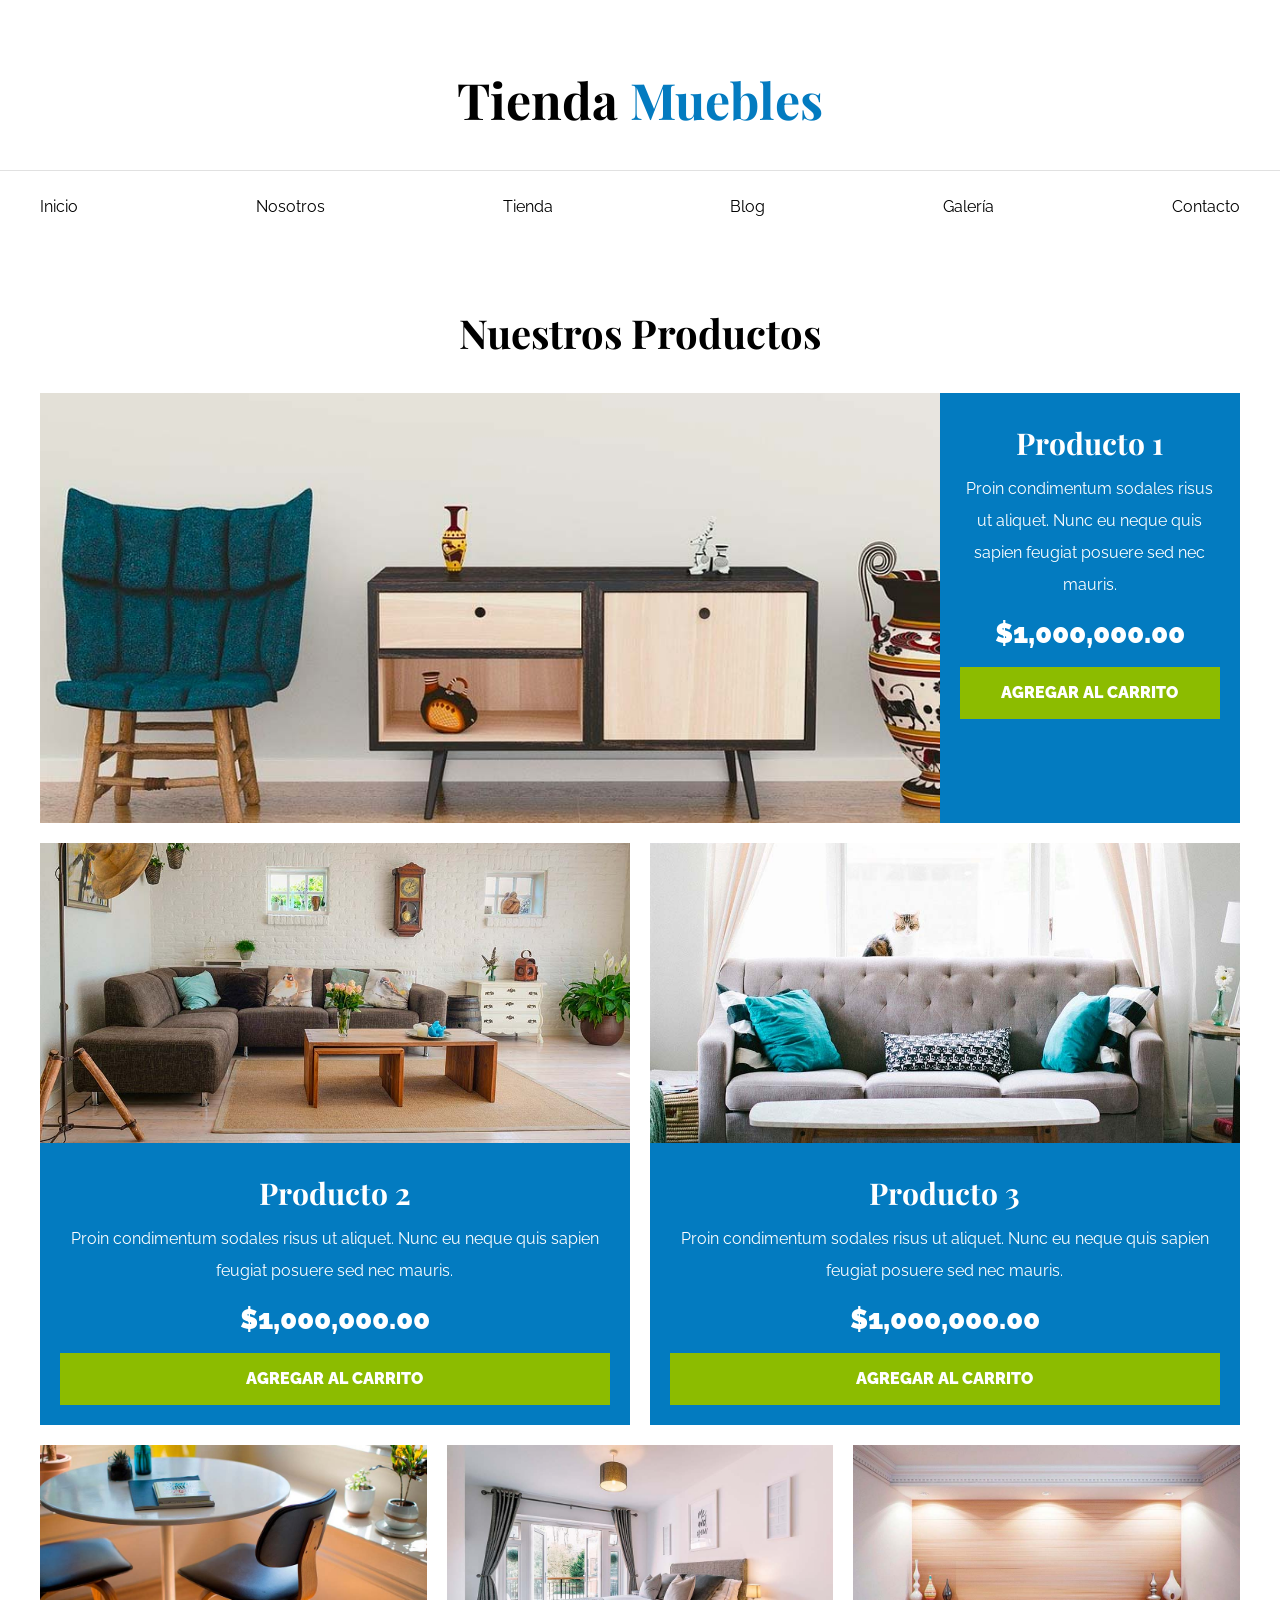
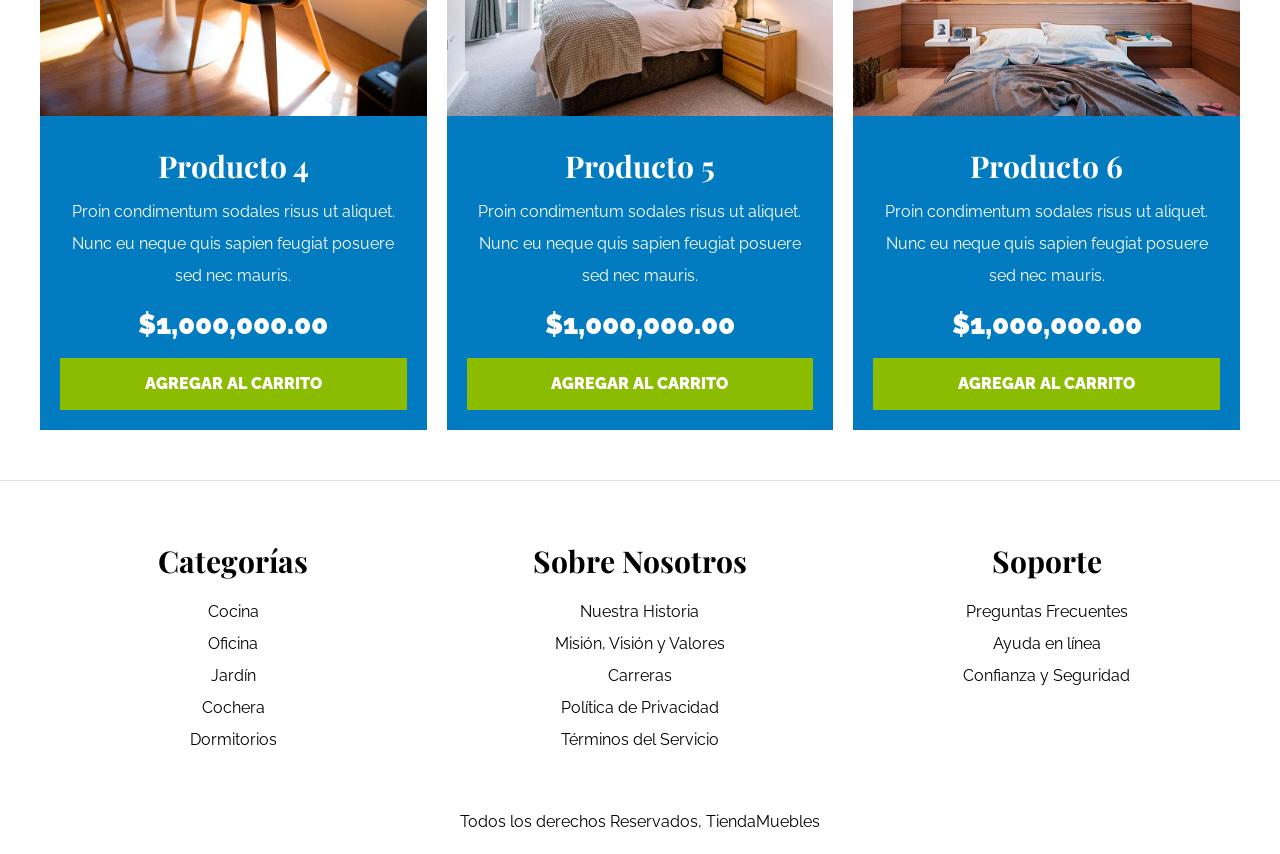
<file: tienda.html>
<!DOCTYPE html>
<html lang="es">
<head>
    <meta charset="UTF-8">
    <meta http-equiv="X-UA-Compatible" content="IE=edge">
    <meta name="viewport" content="width=device-width, initial-scale=1.0">
    <title>Ecommerce - Tienda</title>
    <link rel="stylesheet" href="css/normalize.css">
    <link rel="preconnect" href="https://fonts.googleapis.com">
    <link rel="preconnect" href="https://fonts.gstatic.com" crossorigin>
    <link href="https://fonts.googleapis.com/css2?family=Playfair+Display:wght@700&family=Raleway:wght@400;700;900&display=swap" rel="stylesheet">
    <link rel="stylesheet" href="css/app.css">
</head>
<body>
    <header>
        <h1 class="nombre-sitio">Tienda <span> Muebles </span></h1>
    </header>
    
    <div class="contenedor-navegacion">
        <nav class="nav-principal contenedor">
            <a href="index.html">Inicio</a>
            <a href="nosotros.html">Nosotros</a>
            <a href="tienda.html">Tienda</a>
            <a href="blog.html">Blog</a>
            <a href="galeria.html">Galería</a>
            <a href="contacto.html">Contacto</a>
        </nav>
    </div>

    
    <main class="contenido-principal contenedor ">
        <h2 class="text-center">Nuestros Productos</h2>
        
        <div class="listado-productos">
            <div class="producto">
                <img src="img/producto1.jpg" alt="Imagen Producto" >

                <div class="texto-producto">
                    <h3>Producto 1</h3>
                    <p>Proin condimentum sodales risus ut aliquet. Nunc eu neque quis sapien feugiat posuere sed nec mauris.</p>
                    <p class="precio">$1,000,000.00</p>

                    <a class="btn" href="#">Agregar al Carrito</a>
                </div> <!-- Info Producto -->
            </div> <!-- Producto -->

            <div class="producto">
                <img src="img/producto2.jpg" alt="Imagen Producto" >

                <div class="texto-producto">
                    <h3>Producto 2</h3>
                    <p>Proin condimentum sodales risus ut aliquet. Nunc eu neque quis sapien feugiat posuere sed nec mauris.</p>
                    <p class="precio">$1,000,000.00</p>

                    <a class="btn" href="#">Agregar al Carrito</a>
                </div> <!-- Info Producto -->
            </div> <!-- Producto -->

            <div class="producto">
                <img src="img/producto3.jpg" alt="Imagen Producto" >

                <div class="texto-producto">
                    <h3>Producto 3</h3>
                    <p>Proin condimentum sodales risus ut aliquet. Nunc eu neque quis sapien feugiat posuere sed nec mauris.</p>
                    <p class="precio">$1,000,000.00</p>

                    <a class="btn" href="#">Agregar al Carrito</a>
                </div> <!-- Info Producto -->
            </div> <!-- Producto -->

            <div class="producto">
                <img src="img/producto4.jpg" alt="Imagen Producto" >

                <div class="texto-producto">
                    <h3>Producto 4</h3>
                    <p>Proin condimentum sodales risus ut aliquet. Nunc eu neque quis sapien feugiat posuere sed nec mauris.</p>
                    <p class="precio">$1,000,000.00</p>

                    <a class="btn" href="#">Agregar al Carrito</a>
                </div> <!-- Info Producto -->
            </div> <!-- Producto -->

            <div class="producto">
                <img src="img/producto5.jpg" alt="Imagen Producto" >

                <div class="texto-producto">
                    <h3>Producto 5</h3>
                    <p>Proin condimentum sodales risus ut aliquet. Nunc eu neque quis sapien feugiat posuere sed nec mauris.</p>
                    <p class="precio">$1,000,000.00</p>

                    <a class="btn" href="#">Agregar al Carrito</a>
                </div> <!-- Info Producto -->
            </div> <!-- Producto -->

            <div class="producto">
                <img src="img/producto6.jpg" alt="Imagen Producto" >

                <div class="texto-producto">
                    <h3>Producto 6</h3>
                    <p>Proin condimentum sodales risus ut aliquet. Nunc eu neque quis sapien feugiat posuere sed nec mauris.</p>
                    <p class="precio">$1,000,000.00</p>

                    <a class="btn" href="#">Agregar al Carrito</a>
                </div> <!-- Info Producto -->
            </div> <!-- Producto -->

        </div> <!-- Fin de Listado de Productos -->
    </main>




    <footer class="site-footer">
        <div class="grid-footer contenedor">
            <div>
                <h3>Categorías</h3>

                <nav class="footer-menu">
                    <a href="#">Cocina</a>
                    <a href="#">Oficina</a>
                    <a href="#">Jardín</a>
                    <a href="#">Cochera</a>
                    <a href="#">Dormitorios</a>
                </nav>
            </div>

            <div>
                <h3>Sobre Nosotros</h3>
                <nav class="footer-menu">
                    <a href="#">Nuestra Historia</a>
                    <a href="#">Misión, Visión y Valores</a>
                    <a href="#">Carreras</a>
                    <a href="#">Política de Privacidad</a>
                    <a href="#">Términos del Servicio</a>
                </nav>
            </div>

            <div>
                <h3>Soporte</h3>
                <nav class="footer-menu">
                    <a href="#">Preguntas Frecuentes</a>
                    <a href="#">Ayuda en línea</a>
                    <a href="#">Confianza y Seguridad</a>
                </nav>
            </div>

        </div>

        <p class="copyright">Todos los derechos Reservados, TiendaMuebles</p>
    </footer>

</body>
</html>
</file>
<file: css/app.css>
html {
    box-sizing: border-box;
    font-size: 62.5%; /* 1REM = 10px */
}
*, *:before, *:after {
    box-sizing: inherit;
}
body {
    font-family: 'Raleway', sans-serif;
    font-size: 1.6rem;
    line-height: 2;
}

/* Globales */
h1, 
h2, 
h3 {
    font-family: 'Playfair Display', serif;
    margin: 0 0 2rem 0;
}

h1 {
    font-size: 4rem;
}

@media (min-width: 768px) { 
    h1 {
        font-size: 5rem;
    }
 }

h2 {
    font-size: 3.5rem;
}

@media (min-width: 768px ) { 
    h2 {
        font-size: 4rem;
    }
 }

h3 {
    font-size: 2.5rem;
}

@media (min-width: 768px) { 
    h3 {
        font-size: 3rem;
    }
 }
a {
    text-decoration: none;
    color: #000;
}
.contenedor {
    max-width: 120rem;
    margin: 0 auto;
}
img {
    max-width: 100%;
    display: block;
}

.btn {
    background-color: #8cbc00;
    display: block;
    color: #FFF;
    text-transform: uppercase;
    font-weight: 900;
    padding: 1rem;
    transition: background-color .3s ease-out ;
    text-align: center;
    border: none;
    width: 100%;
}
.btn:hover {
    background-color: #769c02;
    cursor: pointer;
}

@media (min-width: 768px) { 
    .btn {
        width: auto;
    }
 }

/** Utilidades */
.text-center {
    text-align: center;
}

@media (min-width: 768px) { 
    .max-width-30 {
        max-width: 30rem;
    }
 }


/** Header y Navegacion **/
.nombre-sitio {
    margin-top: 5rem;
    text-align: center;
}
.nombre-sitio span {
    color: #037bc0;
}
.contenedor-navegacion {
    border-top: .1rem solid #e1e1e1;
}
.nav-principal {
    padding: 2rem 0;
    display: flex;
    flex-direction: column;
    align-items: center;
    
}

@media (min-width: 768px) { 
    .nav-principal {
        justify-content: space-between;
        flex-direction: row;  
    }
 }

.hero {
    background-image: url(../img/principal.jpg);
    background-repeat: no-repeat;
    background-size: cover;
    background-position: center center;
    height: 25rem;
}

@media (min-width: 768px) { 
    .hero {
        height: 55rem;
    }
 }

/** Categorias **/
.categorias {
    padding: 5rem 0;
}

.categoria {
    margin-bottom: 2rem;
}

@media (min-width: 768px) { 
    .categoria {
        margin-bottom: 0;
    }
 }

.categoria img {
    width: 100%;
}

.categoria a {
    text-align: center;
    display: block;
    padding: 2rem;
    font-size: 2rem;
}
.categoria a:hover {
    background-color: #037bc0;
    color: #FFFFFF;
    border-bottom-right-radius: 1rem;
}

@media (min-width: 768px) { 
    .listado-categorias {
        display: grid;
        grid-template-columns: repeat(3, 1fr);
        gap: 2rem;
    }
 }

/** Bloque Nosotros */

.sobre-nosotros {
    background-image: linear-gradient( to bottom, transparent 50%, #037bc0 50%, #037bc0 100% ), url(../img/nosotros.jpg);
    background-position: center, top left;    
    background-repeat: no-repeat;
    background-size: 100%, 70rem;
    
}


@media (min-width: 768px) { 
    .sobre-nosotros {
        background-image: linear-gradient( to right, transparent 50%, #037bc0 50%, #037bc0 100% ), url(../img/nosotros.jpg);
        background-position: left center ;
        padding: 10rem 0;        
        background-size: 100%, 160rem;
    }
 }

.sobre-nosotros-grid {
    display: grid;
    grid-template-rows: repeat(2, 1fr);    
}

@media (min-width: 768px) { 
    .sobre-nosotros-grid {
        grid-template-columns: repeat(2, 1fr);
        grid-template-rows: unset;
        column-gap: 10rem;
    }
 }

.texto-nosotros {
    grid-row: 2 / 3;    
    color: #FFF;
    padding: 5rem;
    
}

@media (min-width: 768px) { 
    .texto-nosotros {
        grid-column: 2 / 3;        
    }
 }

/** Listado de Productos **/
.contenido-principal {
    padding-top: 5rem;
}

@media (min-width: 768px) { 
    .listado-productos {
        display: grid;
        grid-template-columns: repeat(6, 1fr);
        gap: 2rem;
    }
    .producto:nth-child(1) {
        grid-column-start: 1;
        grid-column-end: 7;
        display: grid;
        grid-template-columns: 3fr 1fr;
    }
    .producto:nth-child(1) img {
        height: 43rem;
        width: 100%;
        object-fit: cover;
    }
    .producto:nth-child(2) {
        grid-column-start: 1;
        grid-column-end: 4;
    }
    .producto:nth-child(2) img,
    .producto:nth-child(3) img {
        height: 30rem;
        width: 100%;
        object-fit: cover;
    }
    .producto:nth-child(3) {
        grid-column-start: 4;
        grid-column-end: 7;
    }
    .producto:nth-child(4) {
        grid-column-start: 1;
        grid-column-end: 3;
    }
    .producto:nth-child(5) {
        grid-column-start: 3;
        grid-column-end: 5;
    }
    .producto:nth-child(6) {
        grid-column-start: 5;
        grid-column-end: 7;
    }
 }


.producto {
    background-color: #037bc0;
    margin-bottom: 2rem;
}

@media (min-width: 768px) { 
    .producto {
        margin-bottom: 0;
    }
 }

.producto:nth-child(6) {
    margin-bottom: 0;
}

.texto-producto {
    text-align: center;
    color: #FFFFFF;
    padding: 2rem;
}
.texto-producto h3 {
    margin: 0;
}
.texto-producto p {
    margin: 0 0 .5rem 0;
}
.texto-producto .precio {
    font-size: 2.8rem;
    font-weight: 900;
}

/** Footer **/
.site-footer {
    border-top: 1px solid #e1e1e1;
    margin-top: 5rem;
    padding-top: 5rem;
}
.site-footer h3 {
    margin-bottom: .5rem;
}
.grid-footer {
    text-align: center;
}

@media (min-width: 768px) { 
    .grid-footer {
        display: grid;
        grid-template-columns: repeat(3, 1fr);
        gap: 2rem;
    }
 }

.footer-menu a {
    display: block;
}

.copyright {
    margin-top: 5rem;
    text-align: center;
}

/** Nosotros **/
.contenido-nosotros {
    display: grid;
    grid-template-columns: 1fr 2fr;
    grid-template-columns: repeat(auto-fit, minmax( 25rem, 1fr ) );
    column-gap: 4rem;
}
.informacion-nosotros {
    display: flex;
    flex-direction: column;
    justify-content: center;
    padding: 5rem;
}

@media (min-width: 768px) { 
    .informacion-nosotros {
        padding: 0;
    }
 }

/** Blog */

@media (min-width: 768px) { 
    .contenedor-blog {
        display: grid;
        grid-template-columns: 2fr 1fr;
        column-gap: 4rem;
    }
 }

.entrada {
    border-bottom: 2px solid #e1e1e1;   
    padding-bottom: 4rem; 
    margin-bottom: 2rem;    
}

.entrada h2 {
    text-align: center;
}

@media (min-width: 768px) { 
    .entrada h2 {
        text-align: left;
    }
 }

.contenido-blog {
    padding: 2rem;
}
.entrada:last-of-type {
    border: none;
}

@media (min-width: 768px) { 
    .entrada-meta {
        display: flex;
        justify-content: space-between;
    }
 }

.entrada-meta p {
    font-weight: bold;
}
.entrada-meta span {
    color: #037bc0;
}
.contenido-entrada-blog {
    width: 60rem;
    margin: 0 auto;
}

/* Galeria */

.galeria {
    list-style: none;
    padding: 0;
    margin: 0;
    display: grid;
    grid-template-columns: repeat(2, 1fr);
    gap: 1rem;   
 }

 @media (min-width: 768px) { 
    .galeria {
        grid-template-columns: repeat(3, 1fr);
    }
  }
 
 .galeria img {
    width: 40rem;
    height: 40rem;
    object-fit: cover ;   
 }

/* Formulario */

.formulario {
    max-width: 60rem;
    margin: 0 auto;
}

.formulario fieldset {
   border: 1px solid black;
   margin-bottom: 2rem;
}
.formulario legend {
    background-color: #005485;
    width: 100%;
    text-align: center;
    color: #FFF;
    text-transform: uppercase;
    font-weight: 900;
    padding: 1rem;
    margin-bottom: 4rem;

}

.campo {
    display: flex;
    margin-bottom: 2rem;
}
.campo label {
    flex-basis: 10rem;
} 
.campo input:not([type="radio"]),
.campo textarea,
.campo select  {
    flex: 1;
    border: 1px solid #e1e1e1;
    padding: 1rem;
}
</file>
